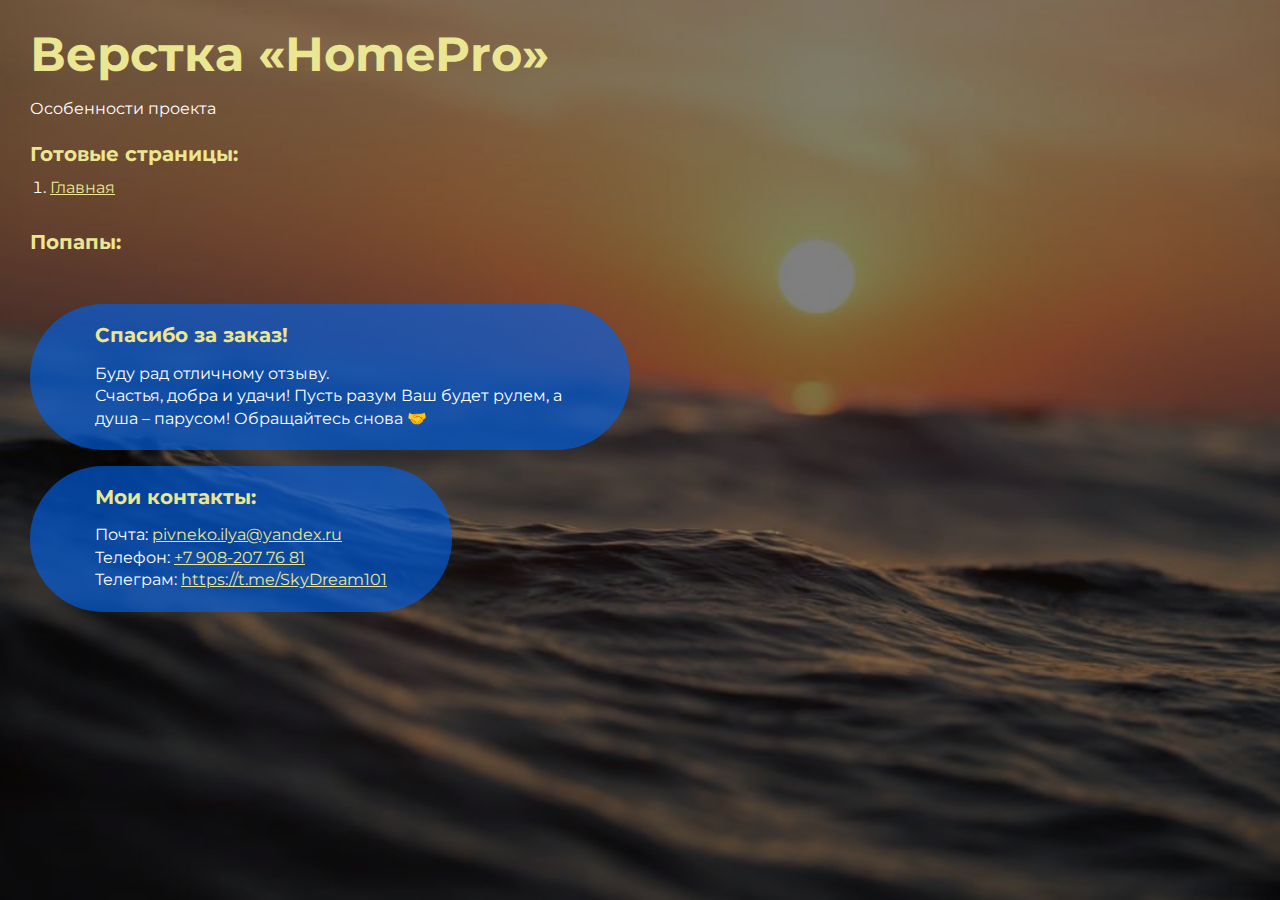
<file: index.html>
<!DOCTYPE html>
<html>

<head>
	<meta charset="UTF-8">
	<meta name="viewport" content="width=device-width, initial-scale=1.0">
	<title>Верстка «HomePro»</title>
</head>

<body>
	<div class="rootpage">
		<h1>Верстка «HomePro»</h1>
		<div class="rootpage__info">
			Особенности проекта
		</div>
		<h2>Готовые страницы:</h2>
		<ol class="rootpage__list">
			<li><a target="_blank" href="home.html">Главная</a></li>
		</ol>
		<h2>Попапы:</h2>
		<ol class="rootpage__list">
			<!-- <li><a target="_blank" href="home.html#"></a></li> -->
		</ol>
		<div class="rootpage__tnx">
			<h2>Спасибо за заказ!</h2>
			<p>Буду рад отличному отзыву.</p>
			<p>Счастья, добра и удачи! Пусть разум Ваш будет рулем, а душа – парусом! Обращайтесь снова 🤝</p>
		</div>
		<div class="rootpage__contacts">
			<h2>Мои контакты:</h2>
			<p>Почта: <a href="mailto:pivneko.ilya@yandex.ru">pivneko.ilya@yandex.ru</a></p>
			<p>Телефон: <a href="tel:+79082077681">+7 908-207 76 81</a></p>
			<p>Телеграм: <a target="_blank" href="https://t.me/SkyDream101">https://t.me/SkyDream101</a></p>
		</div>
	</div>
</body>
<style>
	@charset "UTF-8";
	@import url("https://fonts.googleapis.com/css?family=Montserrat:regular,700&display=swap");

	*,
	*::before,
	*::after {
		padding: 0px;
		margin: 0px;
		border: 0px;
		box-sizing: border-box;
	}

	body {
		min-height: 100vh;
		margin: 0;
		padding: 0;
		min-width: 320px;
		width: 100%;
		color: #fff;
		background: url('img/sea.jpg') center center repeat-y;
		background-size: cover;
		position: relative;
	}


	body::before {
		content: '';
		position: absolute;
		top: 0;
		left: 0;
		background: #000;
		width: 100%;
		height: 100%;
		opacity: 0.5;
		z-index: 1;
	}

	body {
		font-family: Montserrat;
		font-size: 100%;
		line-height: 1;
		font-size: 1rem;
	}

	a {
		color: #ebe691
	}

	/* a:visited {
		text-decoration: underline;
		color: #aaa768;
	} */

	a:hover {
		text-decoration: underline;
	}

	ul li {
		list-style: none;
	}

	img {
		vertical-align: top;
	}

	.wrapper {
		width: 100%;
		min-height: 100%;
		overflow: hidden;
	}

	.rootpage {
		position: relative;
		z-index: 5;
		padding: 30px;
		display: flex;
		flex-direction: column;
		align-items: flex-start;
	}

	@media (max-width: 767px) {
		.rootpage {
			padding: 30px 15px;
		}
	}

	.rootpage__wrapper {}

	h1 {
		color: #ebe691;
		font-size: 3rem;
		margin: 0px 0px 1.25rem 0px;
	}

	@media (max-width: 767px) {
		h1 {
			font-size: 2rem;
			margin: 0px 0px 1.25rem 0px;
		}
	}

	h2 {
		color: #ebe691;
		font-size: 1.25rem;
		margin: 0px 0px 1rem 0px;
	}

	@media (max-width: 767px) {
		h2 {
			font-size: 1.125rem;
			margin: 0px 0px 1rem 0px;
		}
	}

	.rootpage__info {
		line-height: 140%;
		margin: 0px 0px 1.5rem 0px;
	}

	.rootpage__list {
		margin: 0px 0px 2.25rem 1.25rem;
	}

	.rootpage__list li:not(:last-child) {
		margin: 0px 0px 15px 0px;
	}

	.rootpage__contacts,
	.rootpage__tnx {
		border-radius: 200px;
		padding: 20px 65px;
		line-height: 140%;
		max-width: 600px;
	}

	@media (max-width: 767px) {

		.rootpage__contacts,
		.rootpage__tnx {
			border-radius: 40px;
			padding: 20px;
		}
	}

	.rootpage__contacts {
		background: #0061e8a4;
		transition: all 0.3s ease 0s;
	}

	.rootpage__contacts:hover {
		box-shadow: 0px 4px 20px rgba(255, 255, 255, 0.2);
	}

	.rootpage__contacts a {
		color: #ebe691;
	}

	.rootpage__tnx {
		background: #0061e8a4;
		transition: all 0.3s ease 0s;
		margin: 0px 0px 1rem 0px;
	}

	.rootpage__tnx:hover {
		box-shadow: 0px 4px 20px rgba(255, 255, 255, 0.2);
	}
</style>

</html>
</file>
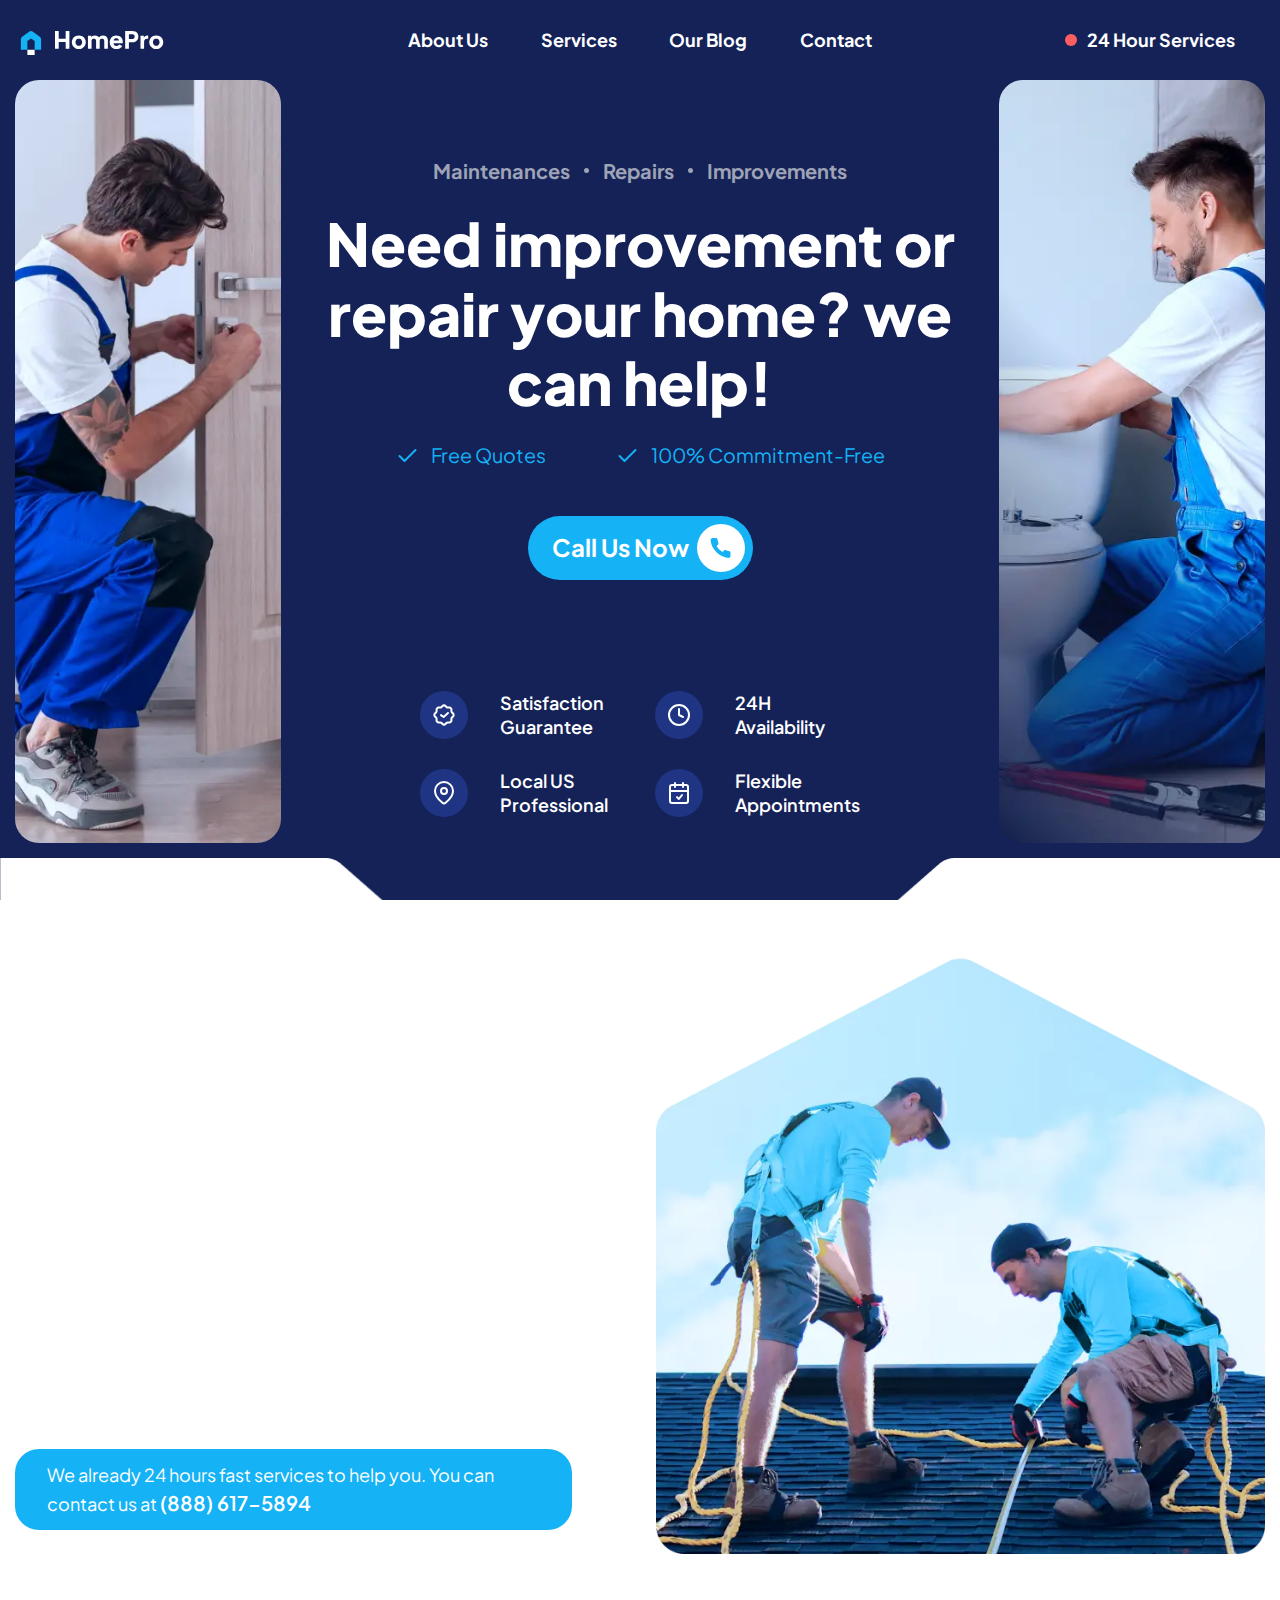
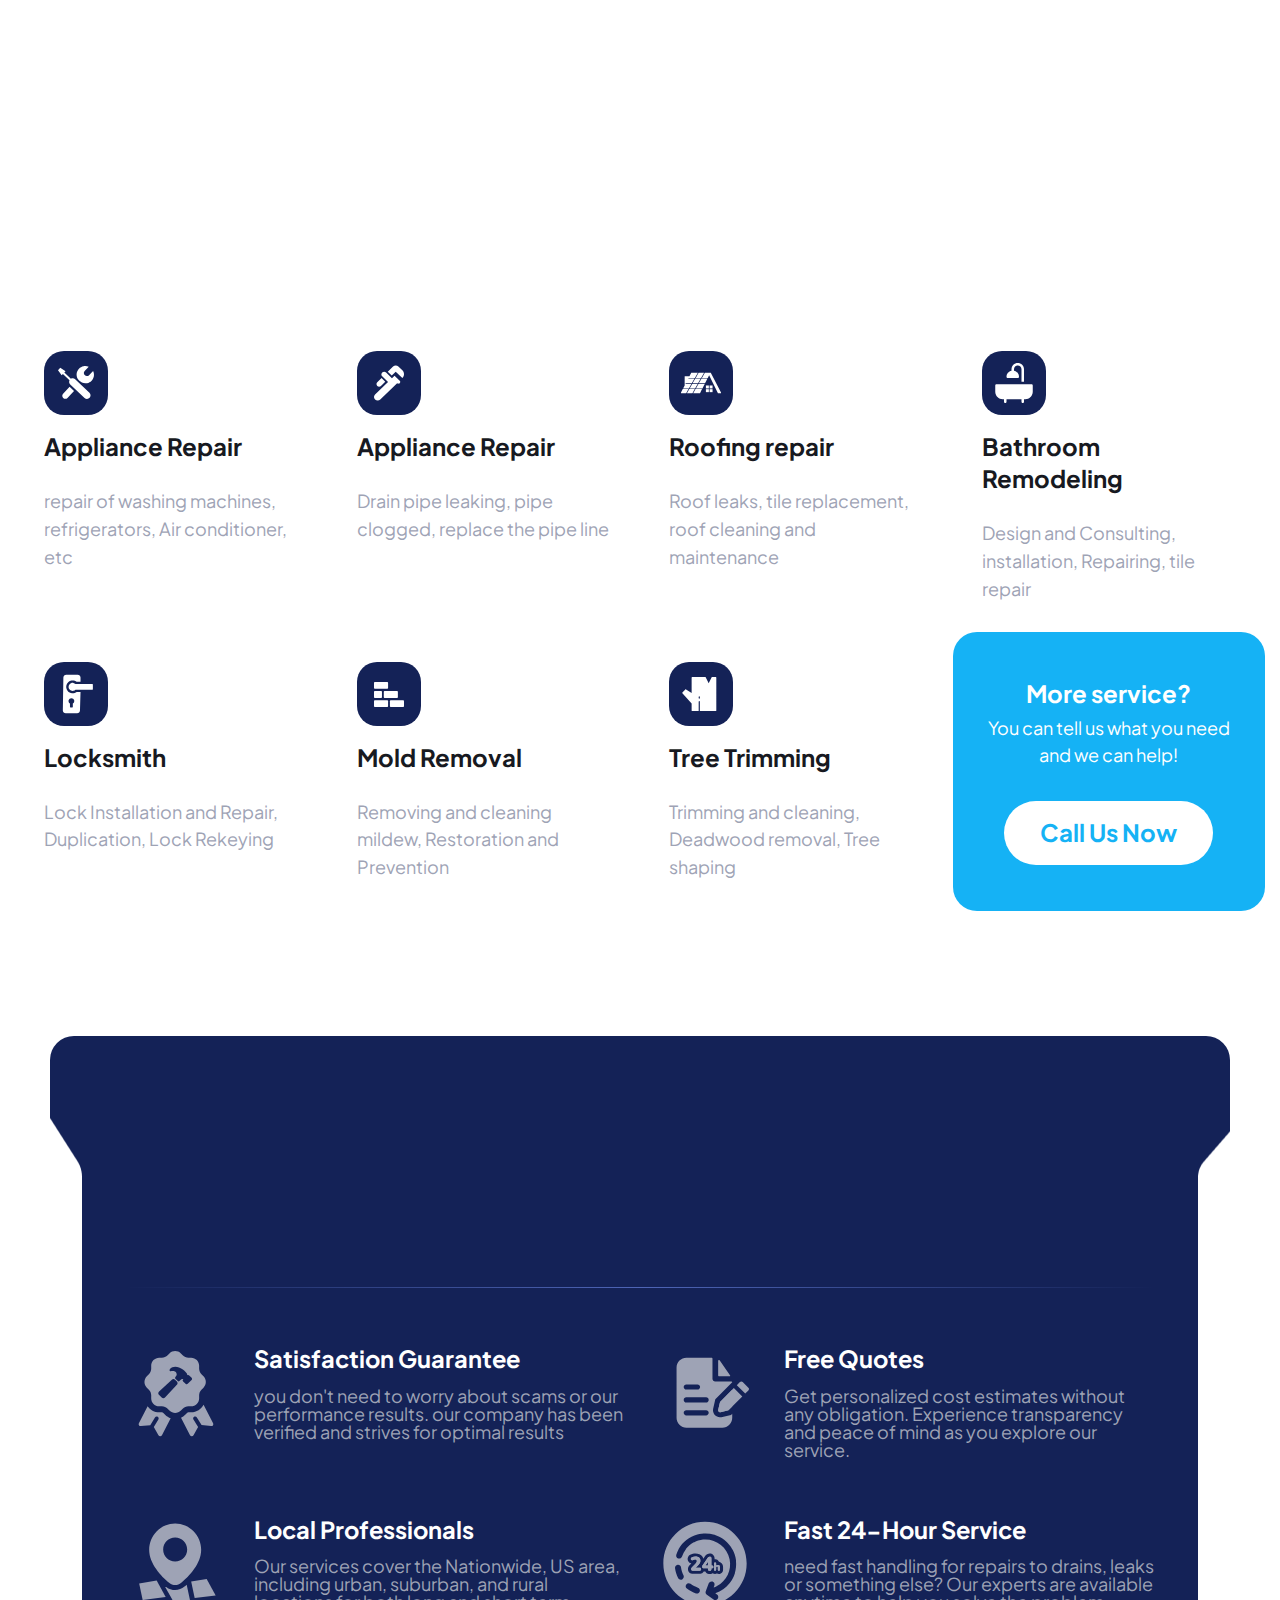
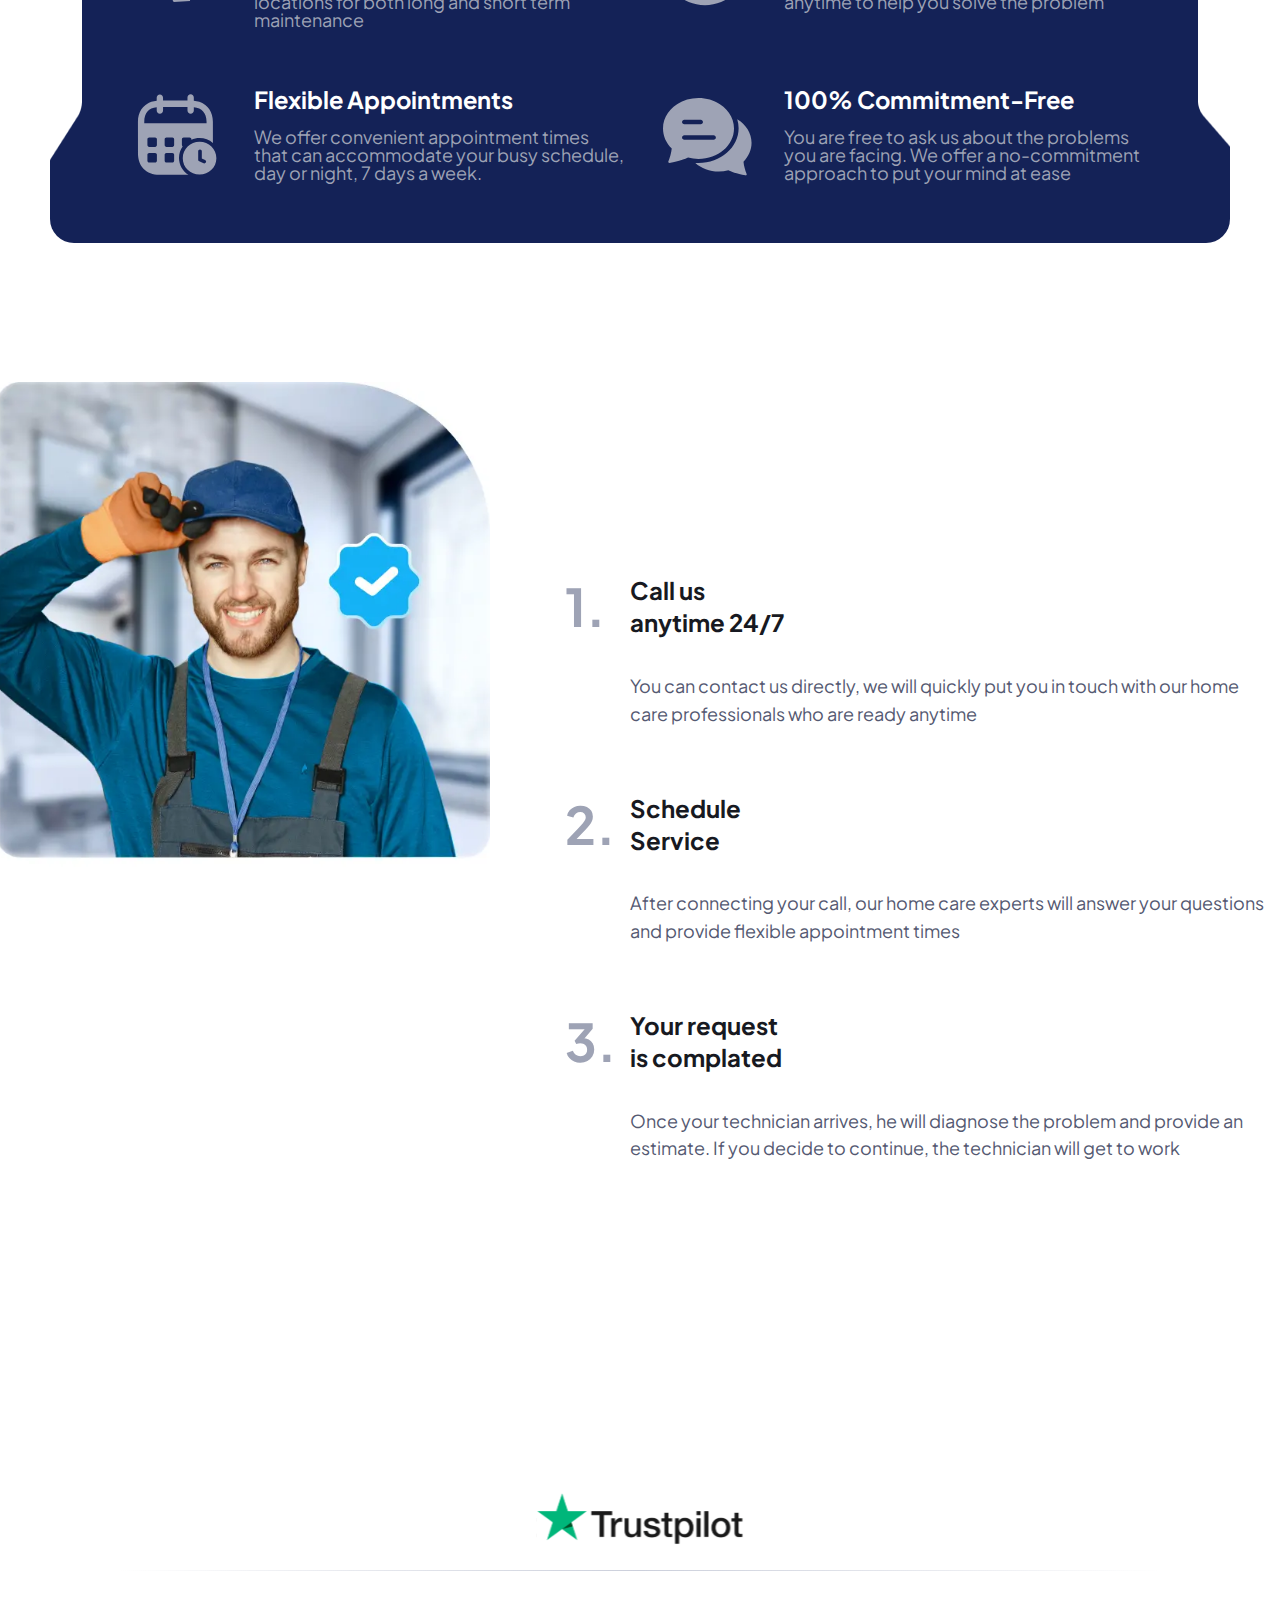
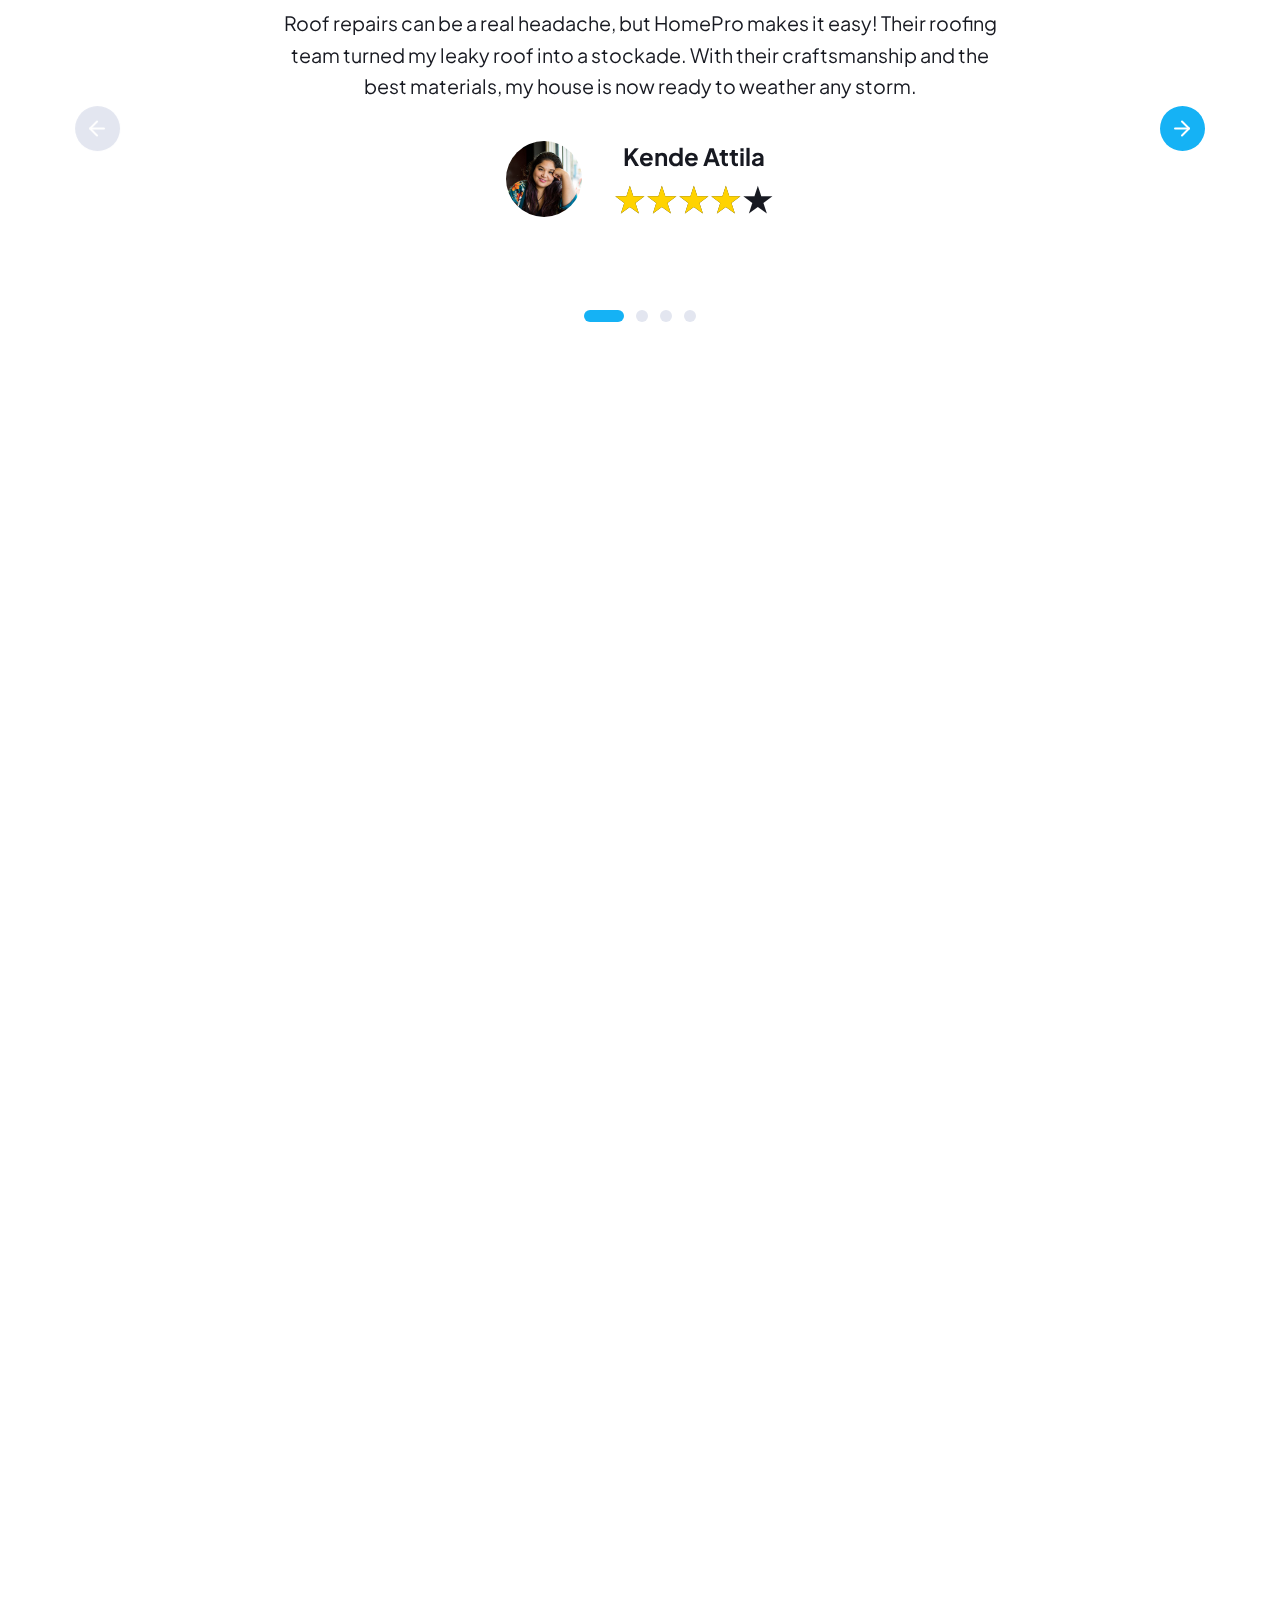
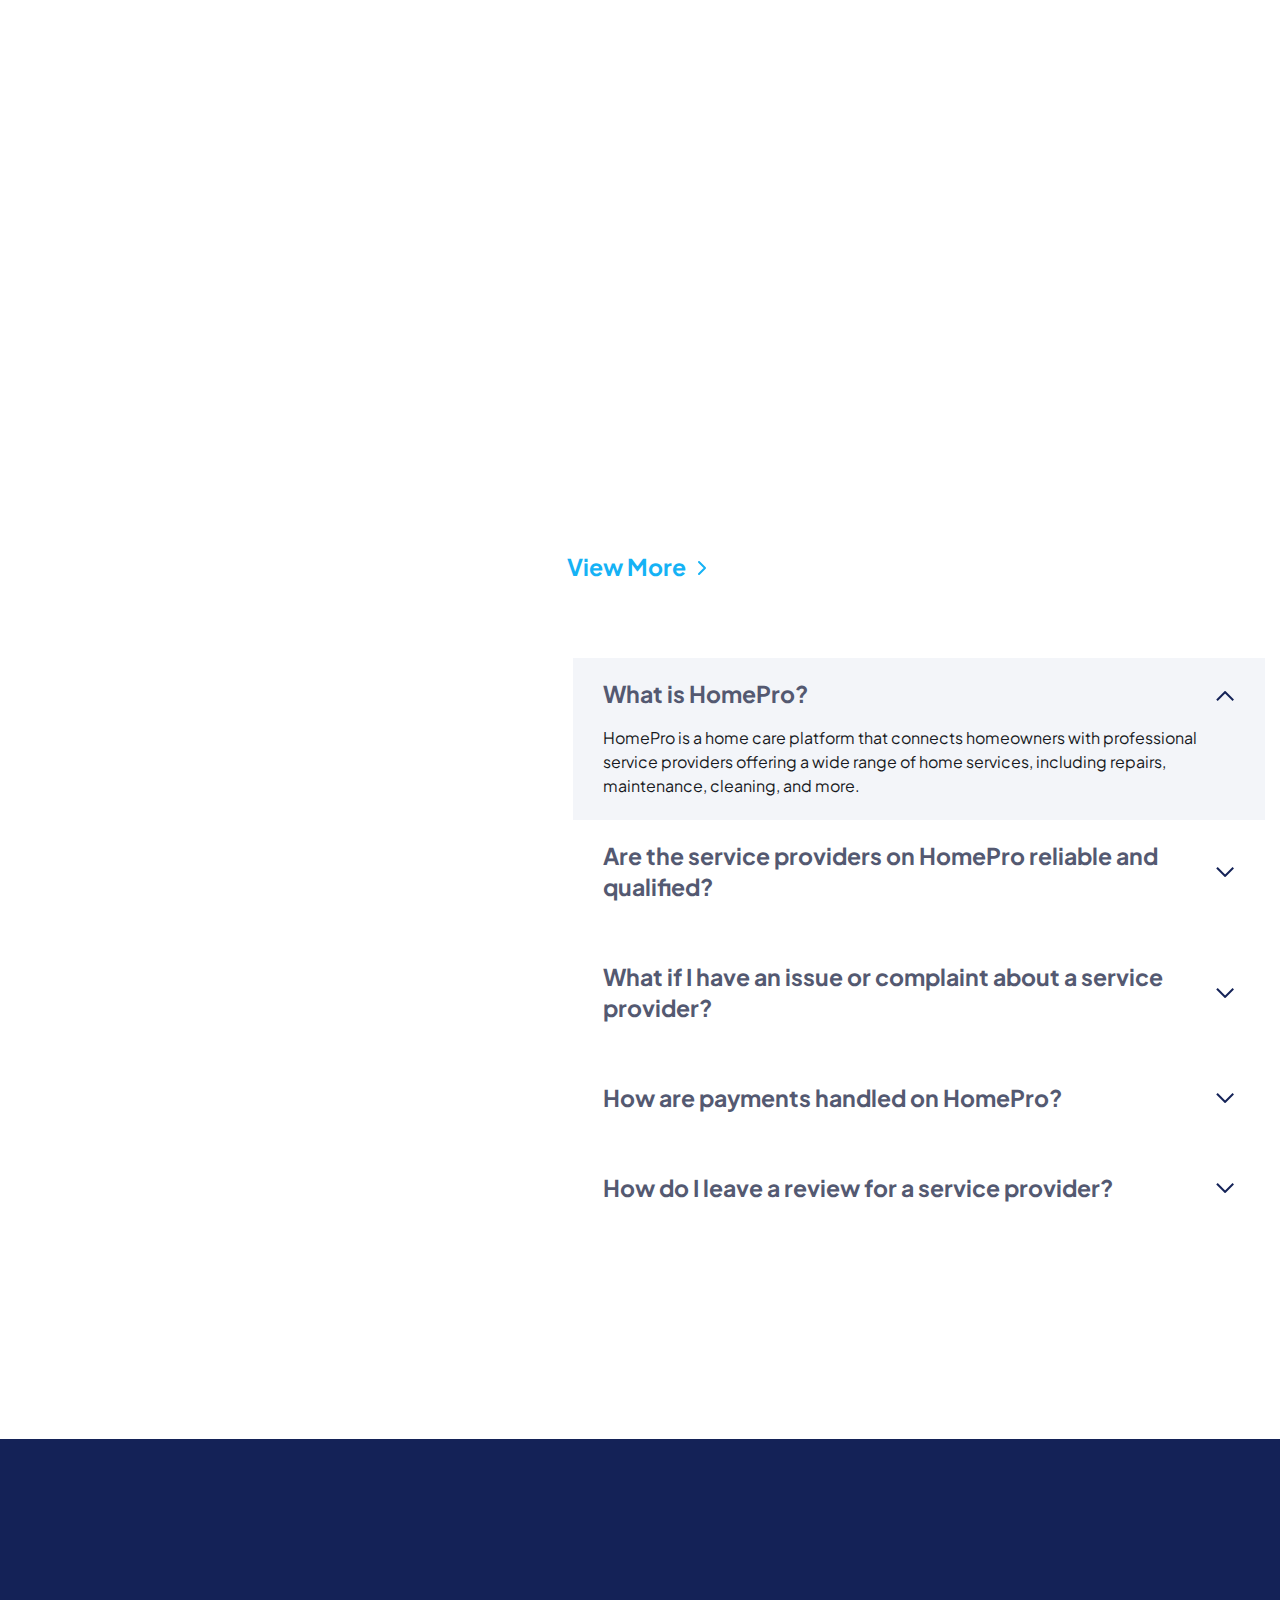
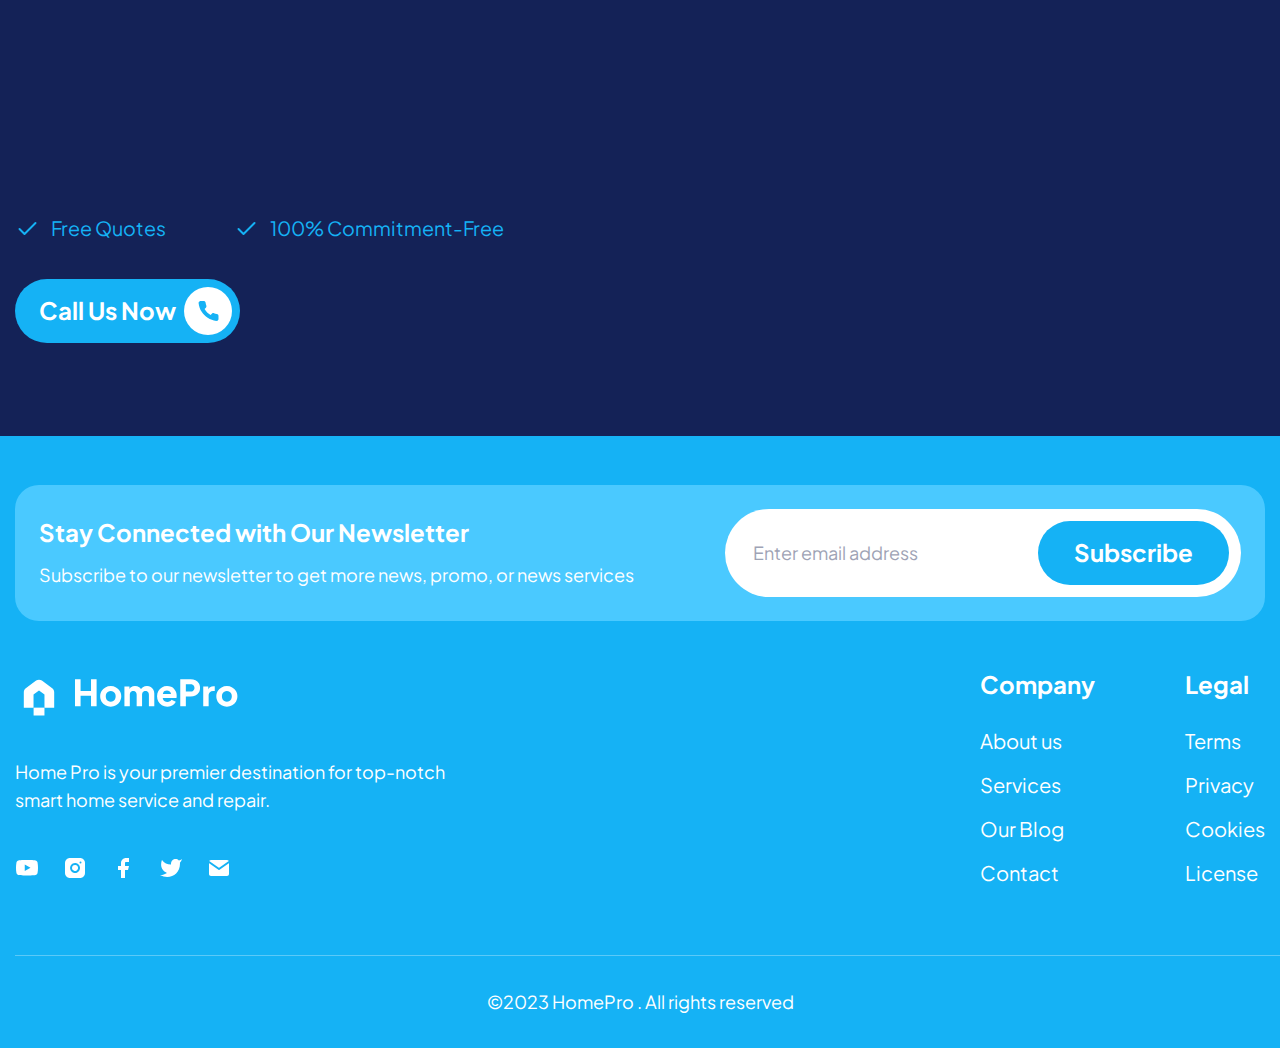
<file: home.html>
<!DOCTYPE html>
<html lang="en">

<head>
	<title>HomePage</title>
	<meta charset="UTF-8">
	<meta name="format-detection" content="telephone=no">
	<!-- <style>body{opacity: 0;}</style> -->
	<link rel="stylesheet" href="css/style.min.css?_v=20231027195546">
	<link rel="shortcut icon" href="favicon.ico">
	<!-- <meta name="robots" content="noindex, nofollow"> -->
	<meta name="viewport" content="width=device-width, initial-scale=1.0">
</head>

<body>
	<div class="wrapper">
		<header data-watch class="header">
			<div class="header__container">
				<a data-goto=".hero" href="#" class="header__logo"><img src="img/logo.svg" alt="Logo"></a>
				<div class="header__menu menu">
					<button type="button" class="menu__icon icon-menu"><span></span></button>
					<nav class="menu__body">
						<ul class="menu__list">
							<li class="menu__item"><a data-goto=".about" data-goto-header href="#" class="menu__link">About Us</a></li>
							<li class="menu__item"><a data-goto=".services" data-goto-header href="#" class="menu__link">Services</a></li>
							<li class="menu__item"><a data-goto=".blog" data-goto-header href="#" class="menu__link">Our Blog</a></li>
							<li class="menu__item"><a data-goto=".talk" data-goto-header href="#" class="menu__link">Contact</a></li>
						</ul>
					</nav>
				</div>
				<div data-da=".menu__body, 991.98" class="header__schedule">24 Hour Services</div>
			</div>
		</header>
		<main class="page">
			<section data-watch data-fullscreen data-atch-threshold='0.3' class="hero">
				<div class="hero__image-ibg"><picture><source data-srcset="img/hero/1.webp" srcset="[data-uri]" type="image/webp"><img src="[data-uri]"  data-src="img/hero/1.jpg" alt="Image"></picture></div>
				<div class="hero__body">
					<div class="hero__content">
						<ul class="hero__services services-hero">
							<li class="services-hero__item">Maintenances</li>
							<li class="services-hero__item">Repairs</li>
							<li class="services-hero__item">Improvements</li>
						</ul>
						<div class="hero__header-block header-block header-block--center">
							<h2 class="header-block__title header-block__title--white header-block__title--big">Need improvement or repair your home? we can help!</h2>
						</div>
						<ul class="hero__done done done--sky">
							<li class="done__item">Free Quotes</li>
							<li class="done__item">100% Commitment-Free</li>
						</ul>
						<a href="tel:+79999999999" class="hero__button call-button call-button--icon">
							<span>Call Us Now</span>
						</a>
					</div>
					<div class="hero__advantages advantages-hero">
						<ul class="advantages-hero__items">
							<li class="advantages-hero__item">
								<div class="advantages-hero__icon"><img src="img/icons/status.svg" alt="Image"></div>
								<span>Satisfaction<br>Guarantee</span>
							</li>
							<li class="advantages-hero__item">
								<div class="advantages-hero__icon"><img src="img/icons/clock.svg" alt="Image"></div>
								<span>24H<br>Availability</span>
							</li>
							<li class="advantages-hero__item">
								<div class="advantages-hero__icon"><img src="img/icons/geo.svg" alt="Image"></div>
								<span>Local US<br>Professional</span>
							</li>
							<li class="advantages-hero__item">
								<div class="advantages-hero__icon"><img src="img/icons/date.svg" alt="Image"></div>
								<span>Flexible<br>Appointments</span>
							</li>
						</ul>
					</div>
				</div>
				<div class="hero__image-ibg"><picture><source data-srcset="img/hero/2.webp" srcset="[data-uri]" type="image/webp"><img src="[data-uri]"  data-src="img/hero/2.jpg" alt="Image"></picture></div>
			</section>
			<section class="about">
				<div class="about__container">
					<div class="about__body">
						<div class="about__header-block header-block">
							<h2 class="header-block__title">Professional for your home services</h2>
							<div class="header-block__text">
								<p>You need help for home care? We are home care professionals focused in the US region. We provide several services that support home services</p>
							</div>
						</div>
						<ul data-watch data-watch-threshold='0.3' data-watch-once class="about__services">
							<li class="about__item">Repair and Installation</li>
							<li class="about__item">Plumbing</li>
							<li class="about__item">Maintenance</li>
							<li class="about__item">Budget-friendly</li>
							<li class="about__item">Home Security Services</li>
							<li class="about__item">Eco-friendly solutions</li>
						</ul>
						<div class="about__info">
							We already 24 hours fast services to help you. You can contact us at <a href="tel:8886175894" class="about__number">(888) 617-5894</a>
						</div>
					</div>
					<div class="about__image"><picture><source srcset="img/about/image.webp" type="image/webp"><img src="img/about/image.png" alt="Image"></picture></div>
				</div>
			</section>
			<section class="services">
				<div class="services__container">
					<div class="services__header-block header-block header-block--center">
						<h2 class="header-block__title">Our Services</h2>
						<div class="header-block__text">
							<p>You have problems wit'h leaking pipes, broken tiles, lost keys or want to tidy up the trees around you, of course you need our help!</p>
						</div>
					</div>
					<div class="services__items">
						<div class="services__item">
							<div class="services__icon"><img src="img/services/1.svg" alt="Icon"></div>
							<h4 class="services__name">Appliance Repair</h4>
							<div class="services__text">
								<p>repair of washing machines, refrigerators, Air conditioner, etc</p>
							</div>
						</div>
						<div class="services__item">
							<div class="services__icon"><img src="img/services/2.svg" alt="Icon"></div>
							<h4 class="services__name">Appliance Repair</h4>
							<div class="services__text">
								<p>Drain pipe leaking, pipe clogged, replace the pipe line</p>
							</div>
						</div>
						<div class="services__item">
							<div class="services__icon"><img src="img/services/3.svg" alt="Icon"></div>
							<h4 class="services__name">Roofing repair</h4>
							<div class="services__text">
								<p>Roof leaks, tile replacement, roof cleaning and maintenance</p>
							</div>
						</div>
						<div class="services__item">
							<div class="services__icon"><img src="img/services/4.svg" alt="Icon"></div>
							<h4 class="services__name">Bathroom Remodeling</h4>
							<div class="services__text">
								<p>Design and Consulting, installation, Repairing, tile repair</p>
							</div>
						</div>
						<div class="services__item">
							<div class="services__icon"><img src="img/services/5.svg" alt="Icon"></div>
							<h4 class="services__name">Locksmith</h4>
							<div class="services__text">
								<p>Lock Installation and Repair, Duplication, Lock Rekeying</p>
							</div>
						</div>
						<div class="services__item">
							<div class="services__icon"><img src="img/services/6.svg" alt="Icon"></div>
							<h4 class="services__name">Mold Removal</h4>
							<div class="services__text">
								<p>Removing and cleaning mildew, Restoration and Prevention</p>
							</div>
						</div>
						<div class="services__item">
							<div class="services__icon"><img src="img/services/7.svg" alt="Icon"></div>
							<h4 class="services__name">Tree Trimming</h4>
							<div class="services__text">
								<p>Trimming and cleaning, Deadwood removal, Tree shaping</p>
							</div>
						</div>
						<div class="services__item services__item--blue">
							<h4 class="services__name">More service?</h4>
							<div class="services__text">
								<p>You can tell us what you need and we can help!</p>
							</div>
							<a href="tel:+79999999999" class="services__button call-button call-button--white call-button--min">Call Us Now</a>
						</div>
					</div>
				</div>
			</section>
			<section class="advantages">
				<div class="advantages__body">
					<div class="advantages__container">
						<div class="advantages__header-block header-block header-block--inline">
							<h2 class="header-block__title header-block__title--white">Fast, Friendly, and Satisfaction Guarantee</h2>
							<div class="header-block__text">
								<p>No matter how big or small your work is, whether it's for the interior or exterior of your home, we are ready to serve and help you solve your home problems.</p>
							</div>
						</div>
						<div class="advantages__items">
							<div class="advantages__item item-advantages">
								<div class="item-advantages__icon"><img src="img/advantages/1.svg" alt="Image"></div>
								<div class="item-advantages__body">
									<h4 class="item-advantages__title">Satisfaction Guarantee</h4>
									<p class="item-advantages__text">you don't need to worry about scams or our performance results. our company has been verified and strives for optimal results</p>
								</div>
							</div>
							<div class="advantages__item item-advantages">
								<div class="item-advantages__icon"><img src="img/advantages/2.svg" alt="Image"></div>
								<div class="item-advantages__body">
									<h4 class="item-advantages__title">Free Quotes</h4>
									<p class="item-advantages__text">Get personalized cost estimates without any obligation. Experience transparency and peace of mind as you explore our service.</p>
								</div>
							</div>
							<div class="advantages__item item-advantages">
								<div class="item-advantages__icon"><img src="img/advantages/3.svg" alt="Image"></div>
								<div class="item-advantages__body">
									<h4 class="item-advantages__title">Local Professionals</h4>
									<p class="item-advantages__text">Our services cover the Nationwide, US area, including urban, suburban, and rural locations for both long and short term maintenance</p>
								</div>
							</div>
							<div class="advantages__item item-advantages">
								<div class="item-advantages__icon"><img src="img/advantages/4.svg" alt="Image"></div>
								<div class="item-advantages__body">
									<h4 class="item-advantages__title">Fast 24-Hour Service</h4>
									<p class="item-advantages__text">need fast handling for repairs to drains, leaks or something else? Our experts are available anytime to help you solve the problem</p>
								</div>
							</div>
							<div class="advantages__item item-advantages">
								<div class="item-advantages__icon"><img src="img/advantages/5.svg" alt="Image"></div>
								<div class="item-advantages__body">
									<h4 class="item-advantages__title">Flexible Appointments</h4>
									<p class="item-advantages__text">We offer convenient appointment times that can accommodate your busy schedule, day or night, 7 days a week.</p>
								</div>
							</div>
							<div class="advantages__item item-advantages">
								<div class="item-advantages__icon"><img src="img/advantages/6.svg" alt="Image"></div>
								<div class="item-advantages__body">
									<h4 class="item-advantages__title">100% Commitment-Free</h4>
									<p class="item-advantages__text">You are free to ask us about the problems you are facing. We offer a no-commitment approach to put your mind at ease</p>
								</div>
							</div>
						</div>
					</div>
				</div>
			</section>
			<section class="schedule">
				<div class="schedule__container">
					<div class="schedule__image"><picture><source srcset="img/schedule/image.webp" type="image/webp"><img src="img/schedule/image.jpg" alt="Image"></picture></div>
					<div class="schedule__content">
						<div class="schedule__header-block header-block">
							<h2 class="header-block__title">How HomePro works?</h2>
						</div>
						<ol class="schedule__list list-schedule">
							<li class="list-schedule__item">
								<div class="list-schedule__title">Call us anytime 24/7</div>
								<div class="list-schedule__text">
									<p>You can contact us directly, we will quickly put you in touch with our home care professionals who are ready anytime</p>
								</div>
							</li>
							<li class="list-schedule__item">
								<div class="list-schedule__title">Schedule Service</div>
								<div class="list-schedule__text">
									<p>After connecting your call, our home care experts will answer your questions and provide flexible appointment times</p>
								</div>
							</li>
							<li class="list-schedule__item">
								<div class="list-schedule__title">Your request is complated</div>
								<div class="list-schedule__text">
									<p>Once your technician arrives, he will diagnose the problem and provide an estimate. If you decide to continue, the technician will get to work</p>
								</div>
							</li>
						</ol>
					</div>
				</div>
			</section>
			<section class="reviews">
				<div class="reviews__container">
					<div class="reviews__header-block header-block header-block--center">
						<h2 class="header-block__title">Here our original reviews from trusted platform</h2>
					</div>
					<div class="reviews__slider">
						<div class="reviews__swiper">
							<div class="reviews__slide slide-reviews">
								<div data-swiper-parallax="-100" class="slide-reviews__logo"><img src="img/reviews/logo-1.svg" alt="Logo"></div>
								<div class="slide-reviews__text">
									<p>Roof repairs can be a real headache, but HomePro makes it easy! Their roofing team turned my leaky roof into a stockade. With their craftsmanship and the best materials, my house is now ready to weather any storm.</p>
								</div>
								<div class="slide-reviews__review">
									<div class="slide-reviews__avatar"><img src="img/reviews/avatar.svg" alt="Avatar"></div>
									<div class="slide-reviews__body">
										<div class="slide-reviews__name">Kende Attila</div>

										<div class="slide-reviews__rating rating rating__set">
											<div class="rating__body">
												<div class="rating__active"></div>
												<div class="rating__items">
													<input type="radio" class="rating__item" value="1" name="rating">
													<input type="radio" class="rating__item" value="2" name="rating">
													<input type="radio" class="rating__item" value="3" name="rating">
													<input type="radio" class="rating__item" value="4" name="rating">
													<input type="radio" class="rating__item" value="5" name="rating">
												</div>
											</div>
											<div class="rating__value">4</div>
										</div>
									</div>
								</div>
							</div>
							<div class="reviews__slide slide-reviews">
								<div data-swiper-parallax="-100" class="slide-reviews__logo"><img src="img/reviews/logo-1.svg" alt="Logo"></div>
								<div class="slide-reviews__text">
									<p>Roof repairs can be a real headache, but HomePro makes it easy! Their roofing team turned my leaky roof into a stockade. With their craftsmanship and the best materials, my house is now ready to weather any storm.</p>
									<p>Roof repairs can be a real headache, but HomePro makes it easy! Their roofing team turned my leaky roof into a stockade. With their craftsmanship and the best materials, my house is now ready to weather any storm.</p>
								</div>
								<div class="slide-reviews__review">
									<div class="slide-reviews__avatar"><img src="img/reviews/avatar.svg" alt="Avatar"></div>
									<div class="slide-reviews__body">
										<div class="slide-reviews__name">Kende Attila</div>

										<div class="slide-reviews__rating rating rating__set">
											<div class="rating__body">
												<div class="rating__active"></div>
												<div class="rating__items">
													<input type="radio" class="rating__item" value="1" name="rating">
													<input type="radio" class="rating__item" value="2" name="rating">
													<input type="radio" class="rating__item" value="3" name="rating">
													<input type="radio" class="rating__item" value="4" name="rating">
													<input type="radio" class="rating__item" value="5" name="rating">
												</div>
											</div>
											<div class="rating__value">4</div>
										</div>
									</div>
								</div>
							</div>
							<div class="reviews__slide slide-reviews">
								<div data-swiper-parallax="-100" class="slide-reviews__logo"><img src="img/reviews/logo-1.svg" alt="Logo"></div>
								<div class="slide-reviews__text">
									<p>Roof repairs can be a real headache, but HomePro makes it easy! Their roofing team turned my leaky roof into a stockade. With their craftsmanship and the best materials, my house is now ready to weather any storm.</p>
								</div>
								<div class="slide-reviews__review">
									<div class="slide-reviews__avatar"><img src="img/reviews/avatar.svg" alt="Avatar"></div>
									<div class="slide-reviews__body">
										<div class="slide-reviews__name">Kende Attila</div>

										<div class="slide-reviews__rating rating rating__set">
											<div class="rating__body">
												<div class="rating__active"></div>
												<div class="rating__items">
													<input type="radio" class="rating__item" value="1" name="rating">
													<input type="radio" class="rating__item" value="2" name="rating">
													<input type="radio" class="rating__item" value="3" name="rating">
													<input type="radio" class="rating__item" value="4" name="rating">
													<input type="radio" class="rating__item" value="5" name="rating">
												</div>
											</div>
											<div class="rating__value">4</div>
										</div>
									</div>
								</div>
							</div>
							<div class="reviews__slide slide-reviews">
								<div data-swiper-parallax="-100" class="slide-reviews__logo"><img src="img/reviews/logo-1.svg" alt="Logo"></div>
								<div class="slide-reviews__text">
									<p>Roof repairs can be a real headache, but HomePro makes it easy! Their roofing team turned my leaky roof into a stockade. With their craftsmanship and the best materials, my house is now ready to weather any storm.</p>
									<p>Roof repairs can be a real headache, but HomePro makes it easy! Their roofing team turned my leaky roof into a stockade. With their craftsmanship and the best materials, my house is now ready to weather any storm.</p>
									<p>Roof repairs can be a real headache, but HomePro makes it easy! Their roofing team turned my leaky roof into a stockade. With their craftsmanship and the best materials, my house is now ready to weather any storm.</p>
								</div>
								<div class="slide-reviews__review">
									<div class="slide-reviews__avatar"><img src="img/reviews/avatar.svg" alt="Avatar"></div>
									<div class="slide-reviews__body">
										<div class="slide-reviews__name">Kende Attila</div>

										<div class="slide-reviews__rating rating rating__set">
											<div class="rating__body">
												<div class="rating__active"></div>
												<div class="rating__items">
													<input type="radio" class="rating__item" value="1" name="rating">
													<input type="radio" class="rating__item" value="2" name="rating">
													<input type="radio" class="rating__item" value="3" name="rating">
													<input type="radio" class="rating__item" value="4" name="rating">
													<input type="radio" class="rating__item" value="5" name="rating">
												</div>
											</div>
											<div class="rating__value">4</div>
										</div>
									</div>
								</div>
							</div>
						</div>
						<div class="reviews__pagination"></div>
						<button type="button" class="reviews__button reviews__button--prev"><img src="img/icons/arrow-right.svg" alt="Image"></button>
						<button type="button" class="reviews__button reviews__button--next"><img src="img/icons/arrow-right.svg" alt="Image"></button>
					</div>
				</div>
			</section>
			<section class="blog">
				<div class="blog__container">
					<div class="blog__header-block header-block header-block--center">
						<h2 class="header-block__title">Explore Insights in Our Blog</h2>
						<div class="header-block__text">
							<p>Find lots of insights and nformation on our blog. Explore, learn, and get inspired today.</p>
						</div>
					</div>
					<div data-watch data-watch-once class="blog__items">
						<!-- From database -->
					</div>
					<a href="#" class="blog__more">View More</a>
				</div>
			</section>
			<section class="questions">
				<div class="questions__container">
					<div class="questions__header-block header-block">
						<h2 class="header-block__title">Frequently Asked Questions</h2>
						<div class="header-block__text">
							<p>Still need help?<a class="header-block__link" href="#">Get Help Now</a></p>
						</div>
					</div>
					<div data-spollers data-one-spoller class="questions__spollers spollers-questions">
						<details data-open class="spollers-questions__item">
							<summary class="spollers-questions__title">What is HomePro?</summary>
							<div class="spollers-questions__body">HomePro is a home care platform that connects homeowners with professional service providers offering a wide range of home services, including repairs, maintenance, cleaning, and more.</div>
						</details>
						<details class="spollers-questions__item">
							<summary class="spollers-questions__title">Are the service providers on HomePro reliable and qualified?</summary>
							<div class="spollers-questions__body">HomePro is a home care platform that connects homeowners with professional service providers offering a wide range of home services, including repairs, maintenance, cleaning, and more.HomePro is a home care platform that connects homeowners with professional service providers offering a wide range of home services, including repairs, maintenance, cleaning, and more.</div>
						</details>
						<details class="spollers-questions__item">
							<summary class="spollers-questions__title">What if I have an issue or complaint about a service provider?</summary>
							<div class="spollers-questions__body">HomePro is a home care platform that connects homeowners with professional service providers offering a wide range of home services, including repairs, maintenance, cleaning, and more.</div>
						</details>
						<details class="spollers-questions__item">
							<summary class="spollers-questions__title">How are payments handled on HomePro?</summary>
							<div class="spollers-questions__body">HomePro is a home care platform that connects homeowners with professional service providers offering a wide range of home services, including repairs, maintenance, cleaning, and more.</div>
						</details>
						<details class="spollers-questions__item">
							<summary class="spollers-questions__title">How do I leave a review for a service provider?</summary>
							<div class="spollers-questions__body">HomePro is a home care platform that connects homeowners with professional service providers offering a wide range of home services, including repairs, maintenance, cleaning, and more.</div>
						</details>
					</div>
				</div>
			</section>
			<section data-watch data-watch-threshold='0.3' data-watch-once class="talk">
				<div class="talk__content">
					<div class="talk__container">
						<div class="talk__body">
							<div class="talk__header-block header-block">
								<h2 class="header-block__title header-block__title--white header-block__title--big">Already to improve or repair your home? Let’s Talk!</h2>
							</div>
							<ul class="talk__done done done--sky">
								<li class="done__item">Free Quotes</li>
								<li class="done__item">100% Commitment-Free</li>
							</ul>
							<a href="tel:+79999999999" class="talk__button call-button call-button--icon">
								<span>Call Us Now</span>
							</a>
						</div>
					</div>
				</div>
				<div class="talk__image">
					<picture><source data-srcset="img/talk/image.webp" srcset="[data-uri]" type="image/webp"><img src="[data-uri]"  data-src="img/talk/image.png" alt="Image"></picture>
				</div>
			</section>
		</main>
		<footer class="footer">
			<div class="footer__container">
				<div class="footer__content">
					<div class="footer__subscribe subscribe">
						<div class="subscribe__body">
							<h3 class="subscribe__title">Stay Connected with Our Newsletter</h3>
							<div class="subscribe__text">
								<p>Subscribe to our newsletter to get more news, promo, or news services</p>
							</div>
						</div>
						<form action="#" class="subscribe__form">
							<input data-error="Error" data-required="email" autocomplete="off" type="text" name="form[]" placeholder="Enter email address" class="subscribe__input">
							<button type="submit" class="subscribe__button call-button call-button--min">Subscribe</button>
						</form>
					</div>
					<div class="footer__body">
						<div class="footer__info">
							<div class="footer__logo"><img src="img/logo-white.svg" alt="Logo"></div>
							<div class="footer__text">Home Pro is your premier destination for top-notch smart home service and repair. </div>
							<ul class="footer__social social">
								<li class="social__item"><a href="#" class="social__link"><img src="img/icons/social/youtube.svg" alt="Yt"></a></li>
								<li class="social__item"><a href="#" class="social__link"><img src="img/icons/social/instagram.svg" alt="Insta"></a></li>
								<li class="social__item"><a href="#" class="social__link"><img src="img/icons/social/facebook.svg" alt="Fb"></a></li>
								<li class="social__item"><a href="#" class="social__link"><img src="img/icons/social/twitter.svg" alt="Tw"></a></li>
								<li class="social__item"><a href="#" class="social__link"><img src="img/icons/social/mail.svg" alt="Mail"></a></li>
							</ul>
						</div>
						<div class="footer__menu menu-footer">
							<div data-spollers="768,max" class="menu-footer__spollers">
								<details class="menu-footer__block">
									<summary class="menu-footer__title">Company</summary>
									<ul class="menu-footer__list">
										<div class="menu-footer__item"><a href="#" class="menu-footer__link">About us</a></div>
										<div class="menu-footer__item"><a href="#" class="menu-footer__link">Services</a></div>
										<div class="menu-footer__item"><a href="#" class="menu-footer__link">Our Blog</a></div>
										<div class="menu-footer__item"><a href="#" class="menu-footer__link">Contact</a></div>
									</ul>
								</details>
								<details class="menu-footer__block">
									<summary class="menu-footer__title">Legal</summary>
									<ul class="menu-footer__list">
										<div class="menu-footer__item"><a href="#" class="menu-footer__link">Terms</a></div>
										<div class="menu-footer__item"><a href="#" class="menu-footer__link">Privacy</a></div>
										<div class="menu-footer__item"><a href="#" class="menu-footer__link">Cookies</a></div>
										<div class="menu-footer__item"><a href="#" class="menu-footer__link">License</a></div>
									</ul>
								</details>
							</div>
						</div>
					</div>
				</div>
				<div class="footer__copy">©2023 HomePro . All rights reserved</div>
			</div>
		</footer>
	</div>
	<script src="js/app.min.js?_v=20231027195546"></script>
</body>

</html>
</file>
<file: css/style.min.css>
@charset "UTF-8";@import url(https://fonts.googleapis.com/css?family=Plus+Jakarta+Sans:regular,500,600,700&display=swap);*{padding:0;margin:0;border:0}*,:after,:before{-webkit-box-sizing:border-box;box-sizing:border-box}body,html{height:100%;min-width:320px}body{color:#171921;line-height:1;font-family:"Plus Jakarta Sans";font-size:1.125rem;-ms-text-size-adjust:100%;-moz-text-size-adjust:100%;-webkit-text-size-adjust:100%;-webkit-font-smoothing:antialiased;-moz-osx-font-smoothing:grayscale}button,input,textarea{font-family:"Plus Jakarta Sans";font-size:inherit;outline:0}button{cursor:pointer;color:inherit;background-color:inherit}a{color:inherit}a:link,a:visited{text-decoration:none}a:hover{text-decoration:none}ul li{list-style:none}img{vertical-align:top}h1,h2,h3,h4,h5,h6{font-weight:inherit;font-size:inherit}summary{cursor:pointer}details summary::-webkit-details-marker{display:none}details>summary{list-style:none}.lock body{overflow:hidden;-ms-touch-action:none;touch-action:none;-ms-scroll-chaining:none;overscroll-behavior:none}.wrapper{min-height:100%;display:-webkit-box;display:-ms-flexbox;display:flex;-webkit-box-orient:vertical;-webkit-box-direction:normal;-ms-flex-direction:column;flex-direction:column;overflow:hidden}@supports (overflow:clip){.wrapper{overflow:clip}}.wrapper>main{-webkit-box-flex:1;-ms-flex:1 1 auto;flex:1 1 auto}.wrapper>*{min-width:0}[class*=__container]{max-width:91.625rem;margin:0 auto;padding:0 .9375rem}.form__error{display:none}.call-button{-webkit-transition:color .3s ease 0s,background-color .3s ease 0s;transition:color .3s ease 0s,background-color .3s ease 0s;display:-webkit-inline-box;display:-ms-inline-flexbox;display:inline-flex;height:4rem;border-radius:3.75rem;background-color:#15b2f5;-webkit-box-align:center;-ms-flex-align:center;align-items:center;color:#fff;font-weight:700;font-size:1.5rem;line-height:133.333333%}.call-button--white{background-color:#fff;color:#15b2f5}.call-button--min{padding:0 2.25rem}.call-button--icon{padding-right:.5rem;padding-left:1.5rem}.call-button--icon span{display:-webkit-box;display:-ms-flexbox;display:flex;-webkit-box-align:center;-ms-flex-align:center;align-items:center;gap:.5rem}.call-button--icon span::after{content:"";border-radius:50%;width:3rem;height:3rem;background:#fff url(../img/icons/phone.svg) center no-repeat}.call-button--fw{width:100%}input[type=email],input[type=tel],input[type=text],textarea{-webkit-appearance:none;-moz-appearance:none;appearance:none}input{background:0 0;border-radius:0;width:100%;display:block;padding:0 20px;color:inherit}input::-webkit-input-placeholder{color:inherit;-webkit-transition:all .3s ease 0s;transition:all .3s ease 0s}input::-moz-placeholder{color:inherit;-moz-transition:all .3s ease 0s;transition:all .3s ease 0s}input:-ms-input-placeholder{color:inherit;-ms-transition:all .3s ease 0s;transition:all .3s ease 0s}input::-ms-input-placeholder{color:inherit;-ms-transition:all .3s ease 0s;transition:all .3s ease 0s}input::placeholder{color:inherit;-webkit-transition:all .3s ease 0s;transition:all .3s ease 0s}input:focus::-webkit-input-placeholder{opacity:0;-webkit-transform:translate(-20%,0);transform:translate(-20%,0)}input:focus::-moz-placeholder{opacity:0;transform:translate(-20%,0)}input:focus:-ms-input-placeholder{opacity:0;-ms-transform:translate(-20%,0);transform:translate(-20%,0)}input:focus::-ms-input-placeholder{opacity:0;-ms-transform:translate(-20%,0);transform:translate(-20%,0)}input:focus::placeholder{opacity:0;-webkit-transform:translate(-20%,0);-ms-transform:translate(-20%,0);transform:translate(-20%,0)}textarea.input{resize:none;padding:0 0}.rating{display:-webkit-box;display:-ms-flexbox;display:flex;-webkit-box-align:end;-ms-flex-align:end;align-items:flex-end;font-size:36px;line-height:1;-webkit-transition:opacity .3s ease 0s;transition:opacity .3s ease 0s}.rating.rating_sending{opacity:.2}.rating.rating_set .rating__active,.rating.rating_set .rating__item{cursor:pointer}.rating__body{position:relative}.rating__body::before{content:"★★★★★";display:block}.rating__active{position:absolute;width:0%;height:100%;top:0;left:0;overflow:hidden}.rating__active::before{content:"★★★★★";position:absolute;width:100%;height:100%;top:0;left:0;color:#ffd300}.rating__items{display:-webkit-box;display:-ms-flexbox;display:flex;position:absolute;width:100%;height:100%;top:0;left:0}.rating__item{-webkit-box-flex:0;-ms-flex:0 0 20%;flex:0 0 20%;height:100%;opacity:0}.rating__value{display:none;font-size:50%;line-height:1;padding:0 0 0 10px}[data-fullscreen]{min-height:100vh}.touch [data-fullscreen]{min-height:calc(var(--vh,1vh) * 100)}[class*=-ibg]{position:relative}[class*=-ibg] img{position:absolute;width:100%;height:100%;top:0;left:0;-o-object-fit:cover;object-fit:cover}[class*=-ibg--contain] img{-o-object-fit:contain;object-fit:contain}.schedule__list{list-style-type:none;counter-reset:item}.schedule__list li{position:relative}.schedule__list li:before{counter-increment:item;content:counter(item);position:absolute;left:0;top:0}.header-block{display:-webkit-box;display:-ms-flexbox;display:flex;-webkit-box-orient:vertical;-webkit-box-direction:normal;-ms-flex-direction:column;flex-direction:column;gap:1.5rem}.header-block--inline{display:grid;gap:1.875rem;grid-template-columns:minmax(auto,36.625rem) minmax(auto,38.3125rem);-webkit-box-pack:justify;-ms-flex-pack:justify;justify-content:space-between;-webkit-box-align:end;-ms-flex-align:end;align-items:end}.header-block--center{text-align:center}.header-block__title{opacity:0;-webkit-transform:translate(0,-1.25rem);-ms-transform:translate(0,-1.25rem);transform:translate(0,-1.25rem);font-weight:700;line-height:142.307692%}.header-block__title._watcher-view{-webkit-transition:opacity .7s ease 0s,-webkit-transform .7s ease 0s;transition:opacity .7s ease 0s,-webkit-transform .7s ease 0s;transition:transform .7s ease 0s,opacity .7s ease 0s;transition:transform .7s ease 0s,opacity .7s ease 0s,-webkit-transform .7s ease 0s;opacity:1;-webkit-transform:translate(0,0);-ms-transform:translate(0,0);transform:translate(0,0)}.header-block__title--big{font-weight:800;line-height:118.75%}.header-block__title--white{color:#fff}.header-block__text{opacity:0;-webkit-transform:translate(0,-1.25rem);-ms-transform:translate(0,-1.25rem);transform:translate(0,-1.25rem);line-height:155.555556%;color:#9ea3b5;font-weight:400}.header-block__text._watcher-view{-webkit-transition:opacity .7s ease .3s,-webkit-transform .7s ease .3s;transition:opacity .7s ease .3s,-webkit-transform .7s ease .3s;transition:transform .7s ease .3s,opacity .7s ease .3s;transition:transform .7s ease .3s,opacity .7s ease .3s,-webkit-transform .7s ease .3s;opacity:1;-webkit-transform:translate(0,0);-ms-transform:translate(0,0);transform:translate(0,0)}.header-block__link{font-weight:700;text-decoration:underline;line-height:133.333333%;color:#15b2f5}.done{display:-webkit-box;display:-ms-flexbox;display:flex;-ms-flex-wrap:wrap;flex-wrap:wrap;row-gap:2rem}.done--sky{-webkit-column-gap:2.5rem;-moz-column-gap:2.5rem;column-gap:2.5rem}.done--sky .done__item{color:#15b2f5}.done--sky .done__item::before{width:1.5rem;height:1.5rem;background:url(../img/icons/check.svg)}.done__item{display:-webkit-box;display:-ms-flexbox;display:flex;-webkit-box-align:center;-ms-flex-align:center;align-items:center;font-weight:400;color:#1f3584;line-height:140%}.done__item::before{margin-right:.75rem;content:"";width:1rem;height:1rem;background:url(../img/icons/check-small.svg) 0 center no-repeat;display:inline-block}.header{opacity:0;position:fixed;z-index:50;left:0;top:0;width:100%;padding:.625rem 0;background-color:#142257}.header._watcher-view{-webkit-transition:opacity .7s ease .8s;transition:opacity .7s ease .8s;opacity:1}.header__container{padding-block:.625rem;min-height:3.75rem;max-width:100.5625rem;display:grid;grid-template-columns:12.5rem 1fr 12.5rem;gap:.9375rem;-webkit-box-align:center;-ms-flex-align:center;align-items:center}.header__logo{z-index:5}.header__menu{justify-self:center}.header__schedule{color:#fff;font-weight:700;line-height:133.333333%;display:-webkit-inline-box;display:-ms-inline-flexbox;display:inline-flex;-webkit-box-align:center;-ms-flex-align:center;align-items:center;gap:.625rem;-webkit-animation:name 1s infinite linear;animation:name 1s infinite linear}.header__schedule::before{content:"";border-radius:50%;background-color:#ff5e5e;width:.75rem;height:.75rem}.menu{display:-webkit-box;display:-ms-flexbox;display:flex}.menu__list{margin-left:auto;-webkit-box-flex:1;-ms-flex:1 1 auto;flex:1 1 auto;display:-webkit-box;display:-ms-flexbox;display:flex;-ms-flex-wrap:wrap;flex-wrap:wrap;row-gap:.625rem}.menu__link{color:#fff;font-weight:700;line-height:133.333333%;position:relative}.menu__link::after{position:absolute;left:0;bottom:-10%;-webkit-transition:width .3s ease 0s;transition:width .3s ease 0s;width:0;content:"";height:.125rem;background:#ff0}.icon-menu{display:none}.footer{background-color:#15b2f5}.footer__body{position:relative;display:-webkit-box;display:-ms-flexbox;display:flex;gap:2.8125rem}.footer__body::after{content:"";position:absolute;width:100vw;height:100%;bottom:0;left:0;background-color:rgba(255,255,255,.3);height:.0625rem}.footer__info{-webkit-box-flex:0;-ms-flex:0 1 28.75rem;flex:0 1 28.75rem;display:grid;gap:2rem}.footer__text{font-weight:400;line-height:155.555556%;color:#fff}.footer__copy{padding-block:2rem;line-height:155.555556%;font-weight:400;color:#fff;display:-webkit-box;display:-ms-flexbox;display:flex;-webkit-box-pack:center;-ms-flex-pack:center;justify-content:center;-webkit-box-align:center;-ms-flex-align:center;align-items:center}.subscribe{display:grid;-webkit-box-align:center;-ms-flex-align:center;align-items:center;gap:1.5rem;grid-template-columns:1fr 32.25rem;padding:1.5rem;background-color:#4ac9ff;border-radius:1.5rem}.subscribe__title{font-size:1.5rem;line-height:133.333333%;font-weight:700;color:#fff}.subscribe__title:not(:last-child){margin-bottom:.75rem}.subscribe__text{line-height:155.555556%;color:#fff;font-weight:400}.subscribe__form{display:-webkit-box;display:-ms-flexbox;display:flex;padding:.75rem;-webkit-box-align:center;-ms-flex-align:center;align-items:center;background-color:#fff}.subscribe__input{display:block;line-height:155.555556%;font-weight:400;color:#9ea3b5;padding:.75rem 1rem}._form-error .subscribe__input{color:red}.social{display:-webkit-box;display:-ms-flexbox;display:flex;-ms-flex-wrap:wrap;flex-wrap:wrap;gap:1.5rem}.social__item{-webkit-transition:-webkit-transform .3s ease 0s;transition:-webkit-transform .3s ease 0s;transition:transform .3s ease 0s;transition:transform .3s ease 0s,-webkit-transform .3s ease 0s}.menu-footer__spollers{display:-webkit-box;display:-ms-flexbox;display:flex;-ms-flex-wrap:wrap;flex-wrap:wrap}.menu-footer__title{list-style:none;color:#fff;font-weight:700;font-size:1.5rem;line-height:133.333333%}.menu-footer__title:not(:last-child){margin-bottom:1.5rem}.menu-footer__list{display:grid;gap:.75rem}.menu-footer__link{font-size:1.25rem;line-height:160%;font-weight:400;color:#fff;-webkit-transition:color .3s ease 0s;transition:color .3s ease 0s}.hero{display:grid;background-color:#142257;padding-inline:.9375rem;padding-top:5rem;position:relative}.no-webp .hero::after,.no-webp .hero::before{background:url(../img/hero/decoration-right.png) 0 0 no-repeat}.hero::after,.hero::before{content:"";position:absolute;bottom:-.0625rem;height:2.8125rem}.hero::before{content:"";-webkit-transform:rotateY(-180deg);transform:rotateY(-180deg);left:0}.hero::after{content:"";right:0}.hero__image-ibg{opacity:0;overflow:hidden;border-radius:1.5rem}.hero__image-ibg:first-child{-webkit-transform:translate(-100%,0);-ms-transform:translate(-100%,0);transform:translate(-100%,0)}.hero__image-ibg:last-child{-webkit-transform:translate(100%,0);-ms-transform:translate(100%,0);transform:translate(100%,0)}.hero._watcher-view .hero__image-ibg{-webkit-transition:all .7s ease .5s;transition:all .7s ease .5s;-webkit-transform:translate(0,0);-ms-transform:translate(0,0);transform:translate(0,0);opacity:1}.hero__image-ibg img{-o-object-position:top;object-position:top}.hero__body{padding-block:1.625rem;display:-webkit-box;display:-ms-flexbox;display:flex;-webkit-box-orient:vertical;-webkit-box-direction:normal;-ms-flex-direction:column;flex-direction:column;-webkit-box-pack:center;-ms-flex-pack:center;justify-content:center;-webkit-box-align:center;-ms-flex-align:center;align-items:center;gap:1.875rem}.hero__content{-webkit-box-flex:1;-ms-flex:1 1 100%;flex:1 1 100%;display:-webkit-box;display:-ms-flexbox;display:flex;-webkit-box-pack:center;-ms-flex-pack:center;justify-content:center;-webkit-box-align:center;-ms-flex-align:center;align-items:center;-webkit-box-orient:vertical;-webkit-box-direction:normal;-ms-flex-direction:column;flex-direction:column}.hero__content:not(:last-child){margin-bottom:1.875rem}.hero__services:not(:last-child){margin-bottom:1.5rem}.hero__header-block{max-width:41.875rem}.hero__header-block:not(:last-child){margin-bottom:1.5rem}.hero__done{-webkit-box-pack:center;-ms-flex-pack:center;justify-content:center}.services-hero{display:-webkit-box;display:-ms-flexbox;display:flex;-ms-flex-wrap:wrap;flex-wrap:wrap;-webkit-box-pack:center;-ms-flex-pack:center;justify-content:center;-webkit-box-align:center;-ms-flex-align:center;align-items:center;gap:.875rem}.services-hero__item{color:#9ea3b5;font-weight:700;font-size:1.25rem;line-height:140%;display:-webkit-box;display:-ms-flexbox;display:flex;-webkit-box-align:center;-ms-flex-align:center;align-items:center;gap:.875rem}.services-hero__item:not(:last-child)::after{content:"";border-radius:50%;width:.3125rem;height:.3125rem;background-color:#9ea3b5}.advantages-hero__items{display:grid;padding-inline:.9375rem;grid-template-columns:repeat(4,1fr);gap:2rem}.advantages-hero__item{display:-webkit-box;display:-ms-flexbox;display:flex;gap:2rem;-webkit-box-align:center;-ms-flex-align:center;align-items:center;color:#fff;line-height:133.333333%;font-weight:600}.advantages-hero__item:not(:last-child)::after{content:"";display:block;height:100%;width:.1875rem;border-radius:50%;background:-webkit-gradient(linear,left bottom,left top,from(rgba(255,255,255,0)),color-stop(50%,#1f3584),to(rgba(255,255,255,0)));background:linear-gradient(0deg,rgba(255,255,255,0) 0,#1f3584 50%,rgba(255,255,255,0) 100%)}.advantages-hero__icon{background-color:#1f3584;display:-webkit-box;display:-ms-flexbox;display:flex;-webkit-box-pack:center;-ms-flex-pack:center;justify-content:center;-webkit-box-align:center;-ms-flex-align:center;align-items:center;border-radius:50%;width:3rem;height:3rem}.about__container{display:grid;grid-template-columns:repeat(2,1fr);gap:2rem}.about__body{-ms-flex-item-align:end;align-self:end;padding-bottom:1.5rem;max-width:34.8125rem}.about__services{display:grid;grid-template-columns:repeat(2,1fr)}.about__item{opacity:0;-webkit-transform:translate(0,-1.875rem);-ms-transform:translate(0,-1.875rem);transform:translate(0,-1.875rem);font-weight:700;line-height:140%;padding-left:1.75rem;background:url(../img/icons/check-small.svg) 0 .3em no-repeat;color:#1f3584}.about__services._watcher-view .about__item{opacity:1;-webkit-transform:translate(0,0);-ms-transform:translate(0,0);transform:translate(0,0);-webkit-transition:all .7s;transition:all .7s}.about__services._watcher-view .about__item:nth-child(1){-webkit-transition-delay:.4s;transition-delay:.4s}.about__services._watcher-view .about__item:nth-child(2){-webkit-transition-delay:.7s;transition-delay:.7s}.about__services._watcher-view .about__item:nth-child(3){-webkit-transition-delay:1s;transition-delay:1s}.about__services._watcher-view .about__item:nth-child(4){-webkit-transition-delay:1.3s;transition-delay:1.3s}.about__services._watcher-view .about__item:nth-child(5){-webkit-transition-delay:1.6s;transition-delay:1.6s}.about__services._watcher-view .about__item:nth-child(6){-webkit-transition-delay:1.9s;transition-delay:1.9s}.about__info{background-color:#15b2f5;padding:.75rem 2rem;border-radius:1.5rem;color:#fff;line-height:155.555556%;font-weight:400}.about__number{font-size:1.25rem;line-height:140%;font-weight:600;text-decoration:underline;white-space:nowrap}.about__image img{width:100%}.services__header-block{max-width:34.5rem;margin-inline:auto}.services__items{display:grid;grid-template-columns:repeat(4,1fr)}.services__item--blue{text-align:center;display:grid;display:-webkit-box;display:-ms-flexbox;display:flex;-webkit-box-orient:vertical;-webkit-box-direction:normal;-ms-flex-direction:column;flex-direction:column;-webkit-box-pack:center;-ms-flex-pack:center;justify-content:center;-webkit-box-align:center;-ms-flex-align:center;align-items:center;background-color:#15b2f5;border-radius:1.5rem}.services__item--blue .services__name,.services__item--blue .services__text{color:#fff}.services__item--blue .services__name:not(:last-child){margin-bottom:.25rem}.services__icon{padding:.75rem;border-radius:1.25rem;background-color:#142257;display:-webkit-inline-box;display:-ms-inline-flexbox;display:inline-flex;-webkit-box-pack:center;-ms-flex-pack:center;justify-content:center;-webkit-box-align:center;-ms-flex-align:center;align-items:center;width:4rem;height:4rem}.services__icon:not(:last-child){margin-bottom:1rem}.services__icon img{width:100%}.services__name{font-size:1.5rem;font-weight:700;line-height:133.333333%}.services__name:not(:last-child){margin-bottom:1.5rem}.services__text{color:#9ea3b5;font-weight:400;line-height:155.555556%}.services__text:not(:last-child){margin-bottom:2rem}.advantages{margin-bottom:1.625rem;margin-bottom:1.625rem}.advantages__body{background-color:#142257;border-radius:1.5rem;position:relative}.advantages__header-block{position:relative}.advantages__header-block::after{background:-webkit-gradient(linear,left top,right top,from(rgba(0,0,0,0)),color-stop(50%,#4e65b6),to(rgba(0,0,0,0)));background:linear-gradient(90deg,rgba(0,0,0,0) 0,#4e65b6 50%,rgba(0,0,0,0) 100%);content:"";position:absolute;width:100%;height:.0625rem;left:0}.advantages__items{display:grid;-webkit-box-pack:justify;-ms-flex-pack:justify;justify-content:space-between;grid-template-columns:repeat(2,minmax(auto,39.25rem));-webkit-column-gap:1.875rem;-moz-column-gap:1.875rem;column-gap:1.875rem}.item-advantages{display:-webkit-box;display:-ms-flexbox;display:flex}.item-advantages__icon{display:-webkit-box;display:-ms-flexbox;display:flex;-webkit-box-flex:0;-ms-flex:0 0 6.25rem;flex:0 0 6.25rem;height:6.25rem;-webkit-box-pack:center;-ms-flex-pack:center;justify-content:center;-webkit-box-align:center;-ms-flex-align:center;align-items:center}.item-advantages__icon img{max-width:100%}.item-advantages__title{line-height:133.333333%;font-weight:700;color:#fff}.item-advantages__title:not(:last-child){margin-bottom:.75rem}.item-advantages__text{font-weight:400;line-height:28/18;color:#9ea3b5}.schedule__container{display:grid;grid-template-columns:auto minmax(auto,43.75rem)}.schedule__image{margin-left:-5.3125rem}.schedule__image img{max-width:100%}.schedule__header-block{max-width:25rem}.schedule__list{display:grid}.list-schedule__item{display:grid;grid-template-columns:10.25rem auto;padding-left:4.0625rem}.list-schedule__item::before{content:counter(item) "."!important;font-size:3.25rem;font-weight:700;line-height:123.076923%;color:#9ea3b5}.list-schedule__title{max-width:10.25rem;line-height:133.333333%;font-size:1.5rem;font-weight:700}.list-schedule__text{font-weight:400;line-height:155.555556%;color:#545971}.reviews__header-block{max-width:40.625rem;margin-inline:auto}.reviews__slider{position:relative;max-width:70.625rem;margin-inline:auto;display:-webkit-box;display:-ms-flexbox;display:flex;-webkit-box-orient:vertical;-webkit-box-direction:normal;-ms-flex-direction:column;flex-direction:column;-webkit-box-align:center;-ms-flex-align:center;align-items:center}.reviews__slide{background-color:#fff}.reviews__pagination{display:-webkit-box;display:-ms-flexbox;display:flex;gap:.75rem;-ms-flex-wrap:wrap;flex-wrap:wrap;-webkit-box-align:center;-ms-flex-align:center;align-items:center}.reviews__pagination .swiper-pagination-bullet{display:block;-webkit-transition:all .3s ease 0s;transition:all .3s ease 0s;width:.75rem;height:.75rem;background-color:#e3e6f0;border-radius:50%}.reviews__pagination .swiper-pagination-bullet-active{width:2.5rem;background-color:#15b2f5;border-radius:1.5rem}.reviews__button{-webkit-transition:background-color .3s ease 0s;transition:background-color .3s ease 0s;position:absolute;top:50%;display:-webkit-box;display:-ms-flexbox;display:flex;-webkit-box-pack:center;-ms-flex-pack:center;justify-content:center;-webkit-box-align:center;-ms-flex-align:center;align-items:center;-webkit-transform:translate(0 -50%);-ms-transform:translate(0 -50%);transform:translate(0 -50%);background-color:#15b2f5;border-radius:50%}.reviews__button img{max-width:100%}.reviews__button--prev{-webkit-transform:rotate(-180deg);-ms-transform:rotate(-180deg);transform:rotate(-180deg);left:0}.reviews__button--next{right:0}.reviews__button.swiper-button-disabled{background-color:#e3e6f0}.slide-reviews{text-align:center}.slide-reviews__logo{position:relative;text-align:center;padding-bottom:1.5625rem}.slide-reviews__logo::after{position:absolute;left:0;bottom:0;content:"";background:-webkit-gradient(linear,left top,right top,from(rgba(0,0,0,0)),color-stop(50%,#cbcfdb),to(rgba(0,0,0,0)));background:linear-gradient(90deg,rgba(0,0,0,0) 0,#cbcfdb 50%,rgba(0,0,0,0) 100%);width:100%;height:.0625rem}.slide-reviews__text{font-weight:400;line-height:160%;margin-inline:auto;max-width:45.625rem}.slide-reviews__review{display:-webkit-box;display:-ms-flexbox;display:flex;-webkit-box-pack:center;-ms-flex-pack:center;justify-content:center;-webkit-box-align:center;-ms-flex-align:center;align-items:center;gap:2rem}.slide-reviews__name{font-size:1.5rem;line-height:133.333333%;font-weight:700}.slide-reviews__name:not(:last-child){margin-bottom:.5rem}.blog__container{display:grid}.blog__header-block{max-width:43.375rem;margin-inline:auto}.blog__items{opacity:0;-webkit-transform:translate(0,-6.25rem);-ms-transform:translate(0,-6.25rem);transform:translate(0,-6.25rem);display:grid;-webkit-column-gap:3rem;-moz-column-gap:3rem;column-gap:3rem;row-gap:1.875rem;grid-template-columns:repeat(auto-fit,minmax(25rem,1fr))}.blog__items._watcher-view{-webkit-transition:all .7s ease .8s;transition:all .7s ease .8s;opacity:1;-webkit-transform:translate(0,0);-ms-transform:translate(0,0);transform:translate(0,0)}.blog__more{justify-self:center;color:#15b2f5;font-weight:700;line-height:133.333333%;padding-right:1.75rem;background:url(../img/icons/more.svg) right 0 no-repeat;-webkit-transition:all .3s ease 0s;transition:all .3s ease 0s}.blog__more.hide{display:none}.item-blog__image-ibg{display:block;aspect-ratio:448/300;border-radius:1.5rem;overflow:hidden}.item-blog__image-ibg:not(:last-child){margin-bottom:1.5rem}.item-blog__image-ibg img{-webkit-transition:all .3s ease 0s;transition:all .3s ease 0s}.item-blog__date{line-height:155.555556%;font-weight:400;color:#545971}.item-blog__date:not(:last-child){margin-bottom:1rem}.item-blog__title:not(:last-child){margin-bottom:1rem}.item-blog__title-link{line-height:125%;font-weight:700}.item-blog__text{line-height:155.555556%;font-weight:400;color:#545971;-webkit-line-clamp:2;display:-webkit-box;-webkit-box-orient:vertical;overflow:hidden}.item-blog__text:not(:last-child){margin-bottom:1.5rem}.item-blog__tags{display:-webkit-box;display:-ms-flexbox;display:flex;gap:.75rem;-ms-flex-wrap:wrap;flex-wrap:wrap}.item-blog__tag{background-color:#f3f5f9;padding:.5rem 1rem;font-size:.875rem;font-weight:600;line-height:142.857143%;border-radius:1.25rem;-webkit-transition:all .3s ease 0s;transition:all .3s ease 0s}.questions__container{display:grid;grid-template-columns:42.200557% auto;gap:1.875rem}.spollers-questions__item{-webkit-transition:background-color .7s ease 0s;transition:background-color .7s ease 0s}.spollers-questions__item[open]{background-color:#f3f5f9}.spollers-questions__title{cursor:pointer;list-style:none;padding-right:2.1875rem;color:#737373;font-weight:700;line-height:133.333333%;color:#545971;position:relative}.spollers-questions__title:not(:last-child){margin-bottom:1rem}._spoller-init .spollers-questions__title{cursor:pointer}._spoller-init .spollers-questions__title::after,._spoller-init .spollers-questions__title::before{content:"";position:absolute;right:0;top:50%;background-color:#142257;height:.125rem;width:.75rem;-webkit-transition:-webkit-transform .5s ease 0s;transition:-webkit-transform .5s ease 0s;transition:transform .5s ease 0s;transition:transform .5s ease 0s,-webkit-transform .5s ease 0s}._spoller-init .spollers-questions__title::before{-webkit-transform:translate(-65%,-50%) rotate(45deg);-ms-transform:translate(-65%,-50%) rotate(45deg);transform:translate(-65%,-50%) rotate(45deg)}._spoller-init .spollers-questions__title::after{-webkit-transform:translate(0,-50%) rotate(-45deg);-ms-transform:translate(0,-50%) rotate(-45deg);transform:translate(0,-50%) rotate(-45deg)}._spoller-init .spollers-questions__title._spoller-active::before{-webkit-transform:translateX(-65%) rotate(-45deg);-ms-transform:translateX(-65%) rotate(-45deg);transform:translateX(-65%) rotate(-45deg)}._spoller-init .spollers-questions__title._spoller-active::after{-webkit-transform:rotate(45deg);-ms-transform:rotate(45deg);transform:rotate(45deg)}.spollers-questions__body{font-size:1rem;font-weight:400;line-height:150%}.talk{overflow:hidden;background-color:#142257;display:-webkit-box;display:-ms-flexbox;display:flex}.talk__header-block{margin-bottom:1.5rem}.talk__done:not(:last-child){margin-bottom:2.25rem}.talk__image{-webkit-transform:translate(100%,100%);-ms-transform:translate(100%,100%);transform:translate(100%,100%);opacity:0;-ms-flex-item-align:end;align-self:end}.talk._watcher-view .talk__image{-webkit-transition:all .7s ease .3s;transition:all .7s ease .3s;opacity:1;-webkit-transform:translate(-100%,0);-ms-transform:translate(-100%,0);transform:translate(-100%,0)}.talk__image img{width:100%;max-width:100%}.swiper{overflow:hidden}.swiper-initialized{-ms-touch-action:pan-y;touch-action:pan-y}.swiper-wrapper{width:100%;height:100%;-webkit-box-sizing:content-box;box-sizing:content-box;display:-webkit-box;display:-ms-flexbox;display:flex;position:relative}.swiper-vertical .swiper-wrapper{-webkit-box-orient:vertical;-webkit-box-direction:normal;-ms-flex-direction:column;flex-direction:column}.swiper-autoheight .swiper-wrapper{-webkit-box-align:start;-ms-flex-align:start;align-items:flex-start}.swiper-initialized .swiper-slide{-ms-flex-negative:0;flex-shrink:0}.swiper-android .swiper-slide,.swiper-android .swiper-wrapper{-webkit-transform:translate3d(0,0,0);transform:translate3d(0,0,0)}.swiper-button-lock{display:none!important}@media (min-width:37.5em){.reviews__slide{padding-inline:2.8125rem}}@media (min-width:47.99875em){.footer__body{-webkit-box-pack:justify;-ms-flex-pack:justify;justify-content:space-between}}@media (min-width:48.625em){.advantages__body{padding-inline:3.75rem}}@media (min-width:61.99875em){.hero{grid-template-columns:auto 1fr auto}.advantages__body::after,.advantages__body::before{content:"";position:absolute;top:50%;width:2.0625rem;height:40.3125rem}.no-webp .advantages__body::before{background:url(../img/advantages/decoration.png) 0 0 no-repeat}.advantages__body::before{left:-.0625rem;-webkit-transform:translate(0,-50%);-ms-transform:translate(0,-50%);transform:translate(0,-50%)}.no-webp .advantages__body::after{background:url(../img/advantages/decoration-2.png) 0 0 no-repeat}.advantages__body::after{right:-.0625rem;-webkit-transform:translate(0,-50%);-ms-transform:translate(0,-50%);transform:translate(0,-50%)}.talk__content{-webkit-box-flex:0;-ms-flex:0 0 100%;flex:0 0 100%}.talk__body{width:50%}.talk__image{-webkit-box-flex:0;-ms-flex:0 0 50%;flex:0 0 50%}}@media (min-width:91.625em){.header-block__title{font-size:3.25rem}.header-block__title--big{font-size:4rem}.header-block__link{font-size:1.5rem}.done{-webkit-column-gap:4.625rem;-moz-column-gap:4.625rem;column-gap:4.625rem}.done__item{font-size:1.25rem}.menu__list{gap:3.5625rem}.footer{padding-top:3.25rem}.footer__body{padding-top:3.25rem}.footer__body{padding-bottom:4.625rem}.subscribe__form{border-radius:3.75rem}.menu-footer__spollers{gap:6.375rem}.hero{padding-bottom:3.75rem}.hero::after,.hero::before{height:2.8125rem}.hero::after,.hero::before{width:27rem}.hero__body{padding-inline:1.875rem}.hero__done:not(:last-child){margin-bottom:3rem}.about{padding-top:3.75rem}.about{margin-bottom:4rem}.about__header-block:not(:last-child){margin-bottom:3.5rem}.about__services:not(:last-child){margin-bottom:3.5rem}.about__services{gap:2rem}.about__item{font-size:1.25rem}.services{padding-top:7.5rem}.services{margin-bottom:8.625rem}.services__header-block:not(:last-child){margin-bottom:3.75rem}.services__item{padding:2rem}.advantages{padding-inline:3.75rem}.advantages__body{padding-block:4rem}.advantages__header-block{padding-bottom:7.5rem}.advantages__header-block::after{bottom:3.75rem}.advantages__items{row-gap:3.75rem}.item-advantages{gap:2rem}.item-advantages__title{font-size:1.5rem}.schedule{margin-top:9.8125rem}.schedule{margin-bottom:9.875rem}.schedule__container{gap:5.5rem}.schedule__header-block:not(:last-child){margin-bottom:3.75rem}.schedule__list{gap:4.5rem}.list-schedule__item{gap:2.25rem}.reviews{padding-bottom:8.25rem}.reviews__header-block:not(:last-child){margin-bottom:3.5rem}.reviews__slider{gap:6.625rem}.reviews__button{width:3rem}.reviews__button{height:3rem}.slide-reviews__logo:not(:last-child){margin-bottom:2.5rem}.slide-reviews__text{font-size:1.25rem}.slide-reviews__text:not(:last-child){margin-bottom:2.5rem}.blog{padding-top:5.25rem}.blog{padding-bottom:5.25rem}.blog__header-block:not(:last-child){margin-bottom:3.5rem}.blog__more{margin-top:3.5rem}.blog__more{font-size:1.5rem}.blog__more{background-position-y:.3125rem}.item-blog__title-link{font-size:2rem}.questions{margin-bottom:14.375rem}.questions__header-block .header-block__link{padding-left:.6875rem}.spollers-questions__item{padding-block:1.5rem}.spollers-questions__item{padding-inline:2rem}.spollers-questions__title{font-size:1.5rem}.talk__content{padding-top:10.3125rem}.talk__content{padding-bottom:6.625rem}}@media (min-width:120em){.hero__image-ibg{width:25.75rem}}@media (max-width:20em){.header-block__title{font-size:2rem}.header-block__title--big{font-size:2.125rem}.header-block__link{font-size:1.25rem}.done{-webkit-column-gap:2.5rem;-moz-column-gap:2.5rem;column-gap:2.5rem}.done__item{font-size:1.125rem}.menu__list{gap:1.875rem}.footer{padding-top:1.875rem}.footer__body{padding-top:1.875rem}.footer__body{padding-bottom:1.875rem}.subscribe__form{border-radius:1.5rem}.menu-footer__spollers{gap:1.875rem}.hero{padding-bottom:2.5rem}.hero::after,.hero::before{height:1.875rem}.hero::after,.hero::before{width:9.375rem}.hero__body{padding-inline:.0000000625rem}.hero__done:not(:last-child){margin-bottom:2.5rem}.about{padding-top:1.875rem}.about{margin-bottom:1.875rem}.about__header-block:not(:last-child){margin-bottom:1.875rem}.about__services:not(:last-child){margin-bottom:1.875rem}.about__services{gap:1.5rem}.about__item{font-size:1rem}.services{padding-top:1.875rem}.services{margin-bottom:3.75rem}.services__header-block:not(:last-child){margin-bottom:1.875rem}.services__item{padding:1rem}.advantages{padding-inline:.0000000625rem}.advantages__body{padding-inline:.0000000625rem}.advantages__body{padding-block:1.875rem}.advantages__header-block{padding-bottom:3.75rem}.advantages__header-block::after{bottom:1.875rem}.advantages__items{row-gap:1.875rem}.item-advantages{gap:.9375rem}.item-advantages__title{font-size:1.375rem}.schedule{margin-top:2.8125rem}.schedule{margin-bottom:1.875rem}.schedule__container{gap:.625rem}.schedule__header-block:not(:last-child){margin-bottom:1.875rem}.schedule__list{gap:1.875rem}.list-schedule__item{gap:.9375rem}.reviews{padding-bottom:1.875rem}.reviews__header-block:not(:last-child){margin-bottom:1.875rem}.reviews__slider{gap:1.875rem}.reviews__button{width:1.875rem}.reviews__button{height:1.875rem}.slide-reviews__logo:not(:last-child){margin-bottom:1.5625rem}.slide-reviews__text{font-size:1.125rem}.slide-reviews__text:not(:last-child){margin-bottom:1.875rem}.blog{padding-top:1.875rem}.blog{padding-bottom:1.875rem}.blog__header-block:not(:last-child){margin-bottom:1.875rem}.blog__more{margin-top:1.875rem}.blog__more{font-size:1.125rem}.blog__more{background-position-y:.125rem}.item-blog__title-link{font-size:1.375rem}.questions{margin-bottom:1.875rem}.questions__header-block .header-block__link{padding-left:.375rem}.spollers-questions__item{padding-block:.625rem}.spollers-questions__item{padding-inline:1.25rem}.spollers-questions__title{font-size:1.125rem}.talk__content{padding-top:1.875rem}.talk__content{padding-bottom:1.875rem}}@media (max-width:119.99875em){.advantages-hero__items{grid-template-columns:repeat(2,1fr)}.advantages-hero__item:not(:last-child)::after{display:none}}@media (max-width:119.99875em) and (max-width:20em){.advantages-hero__items{gap:1.25rem}}@media (max-width:91.625em){.list-schedule__item{grid-template-columns:auto}}@media (max-width:68.75em){.subscribe{grid-template-columns:1fr}}@media (max-width:62.5em){.services__items{grid-template-columns:repeat(3,1fr)}}@media (max-width:61.99875em){.header-block--inline{grid-template-columns:auto}.header__container{grid-template-columns:12.5rem auto}.menu{justify-self:end}.menu__body{-webkit-transition:top .3s ease 0s;transition:top .3s ease 0s;position:fixed;top:100%;left:0;width:100%;height:100%;background:#142257;overflow:auto;padding:6.25rem 1.875rem 1.875rem 1.875rem;display:-webkit-box;display:-ms-flexbox;display:flex;-webkit-box-orient:vertical;-webkit-box-direction:normal;-ms-flex-direction:column;flex-direction:column}.menu-open .menu__body{top:0}.menu__body::before{content:"";position:fixed;z-index:2;top:0;left:0;width:100%;height:5rem;background:#142257}.menu-open .menu__body::before{border-bottom:.0625rem solid #1f3584}.menu__list{-webkit-box-orient:vertical;-webkit-box-direction:normal;-ms-flex-direction:column;flex-direction:column;gap:4rem}.icon-menu{display:block;position:relative;width:1.875rem;height:1.125rem;z-index:5}.icon-menu span,.icon-menu::after,.icon-menu::before{content:"";-webkit-transition:all .3s ease 0s;transition:all .3s ease 0s;right:0;position:absolute;width:100%;height:.125rem;background-color:#fff}.icon-menu::before{top:0}.icon-menu::after{bottom:0}.icon-menu span{top:calc(50% - .0625rem)}.menu-open .icon-menu span{width:0}.menu-open .icon-menu::before{top:calc(50% - .0625rem);-webkit-transform:rotate(-45deg);-ms-transform:rotate(-45deg);transform:rotate(-45deg)}.menu-open .icon-menu::after{bottom:calc(50% - .0625rem);-webkit-transform:rotate(45deg);-ms-transform:rotate(45deg);transform:rotate(45deg)}.hero__image-ibg{display:none}.hero__image-ibg{width:12.5rem}.about__container{grid-template-columns:1fr}.about__body{-webkit-box-ordinal-group:3;-ms-flex-order:2;order:2}.about__image{-webkit-box-ordinal-group:2;-ms-flex-order:1;order:1}.advantages__items{grid-template-columns:auto}.schedule__container{grid-template-columns:auto}.talk{-webkit-box-orient:vertical;-webkit-box-direction:normal;-ms-flex-direction:column;flex-direction:column}.talk._watcher-view .talk__image{-webkit-transform:translate(0,0);-ms-transform:translate(0,0);transform:translate(0,0)}}@media (max-width:61.99875em) and (max-width:20em){.menu__link{font-size:1.375rem}}@media (max-width:61.99875em) and (any-hover:none){.icon-menu{cursor:default}}@media (max-width:47.99875em){.touch [data-fullscreen]{-webkit-transition:height .2s;transition:height .2s}.footer__body{display:grid}.services-hero__item:not(:last-child)::after{display:none}.advantages-hero__item{-webkit-box-orient:vertical;-webkit-box-direction:normal;-ms-flex-direction:column;flex-direction:column;gap:.5rem;text-align:center}.services__items{grid-template-columns:repeat(2,1fr)}.advantages{padding:0}.advantages__body{border-radius:0;text-align:center}.list-schedule__text{margin-left:-4.0625rem}.blog__items{grid-template-columns:repeat(auto-fit,minmax(17.5rem,1fr))}.questions__container{grid-template-columns:auto}}@media (max-width:37.5em){.reviews__button{display:none}}@media (max-width:34.375em){.services__items{grid-template-columns:1fr}.services__item{text-align:center}}@media (max-width:31.25em){.subscribe__form{-webkit-box-orient:vertical;-webkit-box-direction:normal;-ms-flex-direction:column;flex-direction:column;gap:.9375rem}.subscribe__button{width:100%;-webkit-box-pack:center;-ms-flex-pack:center;justify-content:center}}@media (max-width:29.99875em){.about__services{grid-template-columns:1fr}.item-advantages{-webkit-box-orient:vertical;-webkit-box-direction:normal;-ms-flex-direction:column;flex-direction:column;text-align:center}}@media (min-width:20em) and (max-width:91.625em){@supports (font-size:clamp(2rem ,1.6509598604rem + 1.7452006981vw ,3.25rem)){.header-block__title{font-size:clamp(2rem ,1.6509598604rem + 1.7452006981vw ,3.25rem)}}@supports not (font-size:clamp(2rem ,1.6509598604rem + 1.7452006981vw ,3.25rem)){.header-block__title{font-size:calc(2rem + 1.25 * (100vw - 20rem)/ 71.625)}}@supports (font-size:clamp(2.125rem ,1.6014397906rem + 2.6178010471vw ,4rem)){.header-block__title--big{font-size:clamp(2.125rem ,1.6014397906rem + 2.6178010471vw ,4rem)}}@supports not (font-size:clamp(2.125rem ,1.6014397906rem + 2.6178010471vw ,4rem)){.header-block__title--big{font-size:calc(2.125rem + 1.875 * (100vw - 20rem)/ 71.625)}}@supports (font-size:clamp(1.25rem ,1.1801919721rem + 0.3490401396vw ,1.5rem)){.header-block__link{font-size:clamp(1.25rem ,1.1801919721rem + .3490401396vw ,1.5rem)}}@supports not (font-size:clamp(1.25rem ,1.1801919721rem + 0.3490401396vw ,1.5rem)){.header-block__link{font-size:calc(1.25rem + .25 * (100vw - 20rem)/ 71.625)}}@supports ((-moz-column-gap:clamp(2.5rem ,1.9066317627rem + 2.9668411867vw ,4.625rem)) or (column-gap:clamp(2.5rem ,1.9066317627rem + 2.9668411867vw ,4.625rem))){.done{-webkit-column-gap:clamp(2.5rem ,1.9066317627rem + 2.9668411867vw ,4.625rem);-moz-column-gap:clamp(2.5rem ,1.9066317627rem + 2.9668411867vw ,4.625rem);column-gap:clamp(2.5rem ,1.9066317627rem + 2.9668411867vw ,4.625rem)}}@supports not ((-moz-column-gap:clamp(2.5rem ,1.9066317627rem + 2.9668411867vw ,4.625rem)) or (column-gap:clamp(2.5rem ,1.9066317627rem + 2.9668411867vw ,4.625rem))){.done{-webkit-column-gap:calc(2.5rem + 2.125 * (100vw - 20rem)/ 71.625);-moz-column-gap:calc(2.5rem + 2.125 * (100vw - 20rem)/ 71.625);column-gap:calc(2.5rem + 2.125 * (100vw - 20rem)/ 71.625)}}@supports (font-size:clamp(1.125rem ,1.090095986rem + 0.1745200698vw ,1.25rem)){.done__item{font-size:clamp(1.125rem ,1.090095986rem + .1745200698vw ,1.25rem)}}@supports not (font-size:clamp(1.125rem ,1.090095986rem + 0.1745200698vw ,1.25rem)){.done__item{font-size:calc(1.125rem + .125 * (100vw - 20rem)/ 71.625)}}@supports (gap:clamp(1.875rem ,1.4037958115rem + 2.3560209424vw ,3.5625rem)){.menu__list{gap:clamp(1.875rem ,1.4037958115rem + 2.3560209424vw ,3.5625rem)}}@supports not (gap:clamp(1.875rem ,1.4037958115rem + 2.3560209424vw ,3.5625rem)){.menu__list{gap:calc(1.875rem + 1.6875 * (100vw - 20rem)/ 71.625)}}@supports (padding-top:clamp(1.875rem ,1.4910558464rem + 1.9197207679vw ,3.25rem)){.footer{padding-top:clamp(1.875rem ,1.4910558464rem + 1.9197207679vw ,3.25rem)}}@supports not (padding-top:clamp(1.875rem ,1.4910558464rem + 1.9197207679vw ,3.25rem)){.footer{padding-top:calc(1.875rem + 1.375 * (100vw - 20rem)/ 71.625)}}@supports (padding-top:clamp(1.875rem ,1.4910558464rem + 1.9197207679vw ,3.25rem)){.footer__body{padding-top:clamp(1.875rem ,1.4910558464rem + 1.9197207679vw ,3.25rem)}}@supports not (padding-top:clamp(1.875rem ,1.4910558464rem + 1.9197207679vw ,3.25rem)){.footer__body{padding-top:calc(1.875rem + 1.375 * (100vw - 20rem)/ 71.625)}}@supports (padding-bottom:clamp(1.875rem ,1.1071116928rem + 3.8394415358vw ,4.625rem)){.footer__body{padding-bottom:clamp(1.875rem ,1.1071116928rem + 3.8394415358vw ,4.625rem)}}@supports not (padding-bottom:clamp(1.875rem ,1.1071116928rem + 3.8394415358vw ,4.625rem)){.footer__body{padding-bottom:calc(1.875rem + 2.75 * (100vw - 20rem)/ 71.625)}}@supports (border-radius:clamp(1.5rem ,0.8717277487rem + 3.1413612565vw ,3.75rem)){.subscribe__form{border-radius:clamp(1.5rem ,.8717277487rem + 3.1413612565vw ,3.75rem)}}@supports not (border-radius:clamp(1.5rem ,0.8717277487rem + 3.1413612565vw ,3.75rem)){.subscribe__form{border-radius:calc(1.5rem + 2.25 * (100vw - 20rem)/ 71.625)}}@supports (gap:clamp(1.875rem ,0.6184554974rem + 6.2827225131vw ,6.375rem)){.menu-footer__spollers{gap:clamp(1.875rem ,.6184554974rem + 6.2827225131vw ,6.375rem)}}@supports not (gap:clamp(1.875rem ,0.6184554974rem + 6.2827225131vw ,6.375rem)){.menu-footer__spollers{gap:calc(1.875rem + 4.5 * (100vw - 20rem)/ 71.625)}}@supports (padding-bottom:clamp(2.5rem ,2.1509598604rem + 1.7452006981vw ,3.75rem)){.hero{padding-bottom:clamp(2.5rem ,2.1509598604rem + 1.7452006981vw ,3.75rem)}}@supports not (padding-bottom:clamp(2.5rem ,2.1509598604rem + 1.7452006981vw ,3.75rem)){.hero{padding-bottom:calc(2.5rem + 1.25 * (100vw - 20rem)/ 71.625)}}@supports (height:clamp(1.875rem ,1.6132198953rem + 1.3089005236vw ,2.8125rem)){.hero::after,.hero::before{height:clamp(1.875rem ,1.6132198953rem + 1.3089005236vw ,2.8125rem)}}@supports not (height:clamp(1.875rem ,1.6132198953rem + 1.3089005236vw ,2.8125rem)){.hero::after,.hero::before{height:calc(1.875rem + .9375 * (100vw - 20rem)/ 71.625)}}@supports (width:clamp(9.375rem ,4.4535340314rem + 24.6073298429vw ,27rem)){.hero::after,.hero::before{width:clamp(9.375rem ,4.4535340314rem + 24.6073298429vw ,27rem)}}@supports not (width:clamp(9.375rem ,4.4535340314rem + 24.6073298429vw ,27rem)){.hero::after,.hero::before{width:calc(9.375rem + 17.625 * (100vw - 20rem)/ 71.625)}}@supports (padding-inline:clamp(0.0000000625rem ,-0.5235601295rem + 2.6178009599vw ,1.875rem)){.hero__body{padding-inline:clamp(.0000000625rem ,-.5235601295rem + 2.6178009599vw ,1.875rem)}}@supports not (padding-inline:clamp(0.0000000625rem ,-0.5235601295rem + 2.6178009599vw ,1.875rem)){.hero__body{padding-inline:calc(.0000000625rem + 1.8749999375 * (100vw - 20rem)/ 71.625)}}@supports (margin-bottom:clamp(2.5rem ,2.3603839442rem + 0.6980802792vw ,3rem)){.hero__done:not(:last-child){margin-bottom:clamp(2.5rem ,2.3603839442rem + .6980802792vw ,3rem)}}@supports not (margin-bottom:clamp(2.5rem ,2.3603839442rem + 0.6980802792vw ,3rem)){.hero__done:not(:last-child){margin-bottom:calc(2.5rem + .5 * (100vw - 20rem)/ 71.625)}}@supports (padding-top:clamp(1.875rem ,1.3514397906rem + 2.6178010471vw ,3.75rem)){.about{padding-top:clamp(1.875rem ,1.3514397906rem + 2.6178010471vw ,3.75rem)}}@supports not (padding-top:clamp(1.875rem ,1.3514397906rem + 2.6178010471vw ,3.75rem)){.about{padding-top:calc(1.875rem + 1.875 * (100vw - 20rem)/ 71.625)}}@supports (margin-bottom:clamp(1.875rem ,1.2816317627rem + 2.9668411867vw ,4rem)){.about{margin-bottom:clamp(1.875rem ,1.2816317627rem + 2.9668411867vw ,4rem)}}@supports not (margin-bottom:clamp(1.875rem ,1.2816317627rem + 2.9668411867vw ,4rem)){.about{margin-bottom:calc(1.875rem + 2.125 * (100vw - 20rem)/ 71.625)}}@supports (margin-bottom:clamp(1.875rem ,1.4212478185rem + 2.2687609075vw ,3.5rem)){.about__header-block:not(:last-child){margin-bottom:clamp(1.875rem ,1.4212478185rem + 2.2687609075vw ,3.5rem)}}@supports not (margin-bottom:clamp(1.875rem ,1.4212478185rem + 2.2687609075vw ,3.5rem)){.about__header-block:not(:last-child){margin-bottom:calc(1.875rem + 1.625 * (100vw - 20rem)/ 71.625)}}@supports (margin-bottom:clamp(1.875rem ,1.4212478185rem + 2.2687609075vw ,3.5rem)){.about__services:not(:last-child){margin-bottom:clamp(1.875rem ,1.4212478185rem + 2.2687609075vw ,3.5rem)}}@supports not (margin-bottom:clamp(1.875rem ,1.4212478185rem + 2.2687609075vw ,3.5rem)){.about__services:not(:last-child){margin-bottom:calc(1.875rem + 1.625 * (100vw - 20rem)/ 71.625)}}@supports (gap:clamp(1.5rem ,1.3603839442rem + 0.6980802792vw ,2rem)){.about__services{gap:clamp(1.5rem ,1.3603839442rem + .6980802792vw ,2rem)}}@supports not (gap:clamp(1.5rem ,1.3603839442rem + 0.6980802792vw ,2rem)){.about__services{gap:calc(1.5rem + .5 * (100vw - 20rem)/ 71.625)}}@supports (font-size:clamp(1rem ,0.9301919721rem + 0.3490401396vw ,1.25rem)){.about__item{font-size:clamp(1rem ,.9301919721rem + .3490401396vw ,1.25rem)}}@supports not (font-size:clamp(1rem ,0.9301919721rem + 0.3490401396vw ,1.25rem)){.about__item{font-size:calc(1rem + .25 * (100vw - 20rem)/ 71.625)}}@supports (padding-top:clamp(1.875rem ,0.3043193717rem + 7.8534031414vw ,7.5rem)){.services{padding-top:clamp(1.875rem ,.3043193717rem + 7.8534031414vw ,7.5rem)}}@supports not (padding-top:clamp(1.875rem ,0.3043193717rem + 7.8534031414vw ,7.5rem)){.services{padding-top:calc(1.875rem + 5.625 * (100vw - 20rem)/ 71.625)}}@supports (margin-bottom:clamp(3.75rem ,2.3887434555rem + 6.8062827225vw ,8.625rem)){.services{margin-bottom:clamp(3.75rem ,2.3887434555rem + 6.8062827225vw ,8.625rem)}}@supports not (margin-bottom:clamp(3.75rem ,2.3887434555rem + 6.8062827225vw ,8.625rem)){.services{margin-bottom:calc(3.75rem + 4.875 * (100vw - 20rem)/ 71.625)}}@supports (margin-bottom:clamp(1.875rem ,1.3514397906rem + 2.6178010471vw ,3.75rem)){.services__header-block:not(:last-child){margin-bottom:clamp(1.875rem ,1.3514397906rem + 2.6178010471vw ,3.75rem)}}@supports not (margin-bottom:clamp(1.875rem ,1.3514397906rem + 2.6178010471vw ,3.75rem)){.services__header-block:not(:last-child){margin-bottom:calc(1.875rem + 1.875 * (100vw - 20rem)/ 71.625)}}@supports (padding:clamp(1rem ,0.7207678883rem + 1.3961605585vw ,2rem)){.services__item{padding:clamp(1rem ,.7207678883rem + 1.3961605585vw ,2rem)}}@supports not (padding:clamp(1rem ,0.7207678883rem + 1.3961605585vw ,2rem)){.services__item{padding:calc(1rem + 1 * (100vw - 20rem)/ 71.625)}}@supports (padding-inline:clamp(0.0000000625rem ,-1.0471203389rem + 5.235602007vw ,3.75rem)){.advantages{padding-inline:clamp(.0000000625rem ,-1.0471203389rem + 5.235602007vw ,3.75rem)}}@supports not (padding-inline:clamp(0.0000000625rem ,-1.0471203389rem + 5.235602007vw ,3.75rem)){.advantages{padding-inline:calc(.0000000625rem + 3.7499999375 * (100vw - 20rem)/ 71.625)}}@supports (padding-block:clamp(1.875rem ,1.2816317627rem + 2.9668411867vw ,4rem)){.advantages__body{padding-block:clamp(1.875rem ,1.2816317627rem + 2.9668411867vw ,4rem)}}@supports not (padding-block:clamp(1.875rem ,1.2816317627rem + 2.9668411867vw ,4rem)){.advantages__body{padding-block:calc(1.875rem + 2.125 * (100vw - 20rem)/ 71.625)}}@supports (padding-bottom:clamp(3.75rem ,2.7028795812rem + 5.2356020942vw ,7.5rem)){.advantages__header-block{padding-bottom:clamp(3.75rem ,2.7028795812rem + 5.2356020942vw ,7.5rem)}}@supports not (padding-bottom:clamp(3.75rem ,2.7028795812rem + 5.2356020942vw ,7.5rem)){.advantages__header-block{padding-bottom:calc(3.75rem + 3.75 * (100vw - 20rem)/ 71.625)}}@supports (bottom:clamp(1.875rem ,1.3514397906rem + 2.6178010471vw ,3.75rem)){.advantages__header-block::after{bottom:clamp(1.875rem ,1.3514397906rem + 2.6178010471vw ,3.75rem)}}@supports not (bottom:clamp(1.875rem ,1.3514397906rem + 2.6178010471vw ,3.75rem)){.advantages__header-block::after{bottom:calc(1.875rem + 1.875 * (100vw - 20rem)/ 71.625)}}@supports (row-gap:clamp(1.875rem ,1.3514397906rem + 2.6178010471vw ,3.75rem)){.advantages__items{row-gap:clamp(1.875rem ,1.3514397906rem + 2.6178010471vw ,3.75rem)}}@supports not (row-gap:clamp(1.875rem ,1.3514397906rem + 2.6178010471vw ,3.75rem)){.advantages__items{row-gap:calc(1.875rem + 1.875 * (100vw - 20rem)/ 71.625)}}@supports (gap:clamp(0.9375rem ,0.6408158813rem + 1.4834205934vw ,2rem)){.item-advantages{gap:clamp(.9375rem ,.6408158813rem + 1.4834205934vw ,2rem)}}@supports not (gap:clamp(0.9375rem ,0.6408158813rem + 1.4834205934vw ,2rem)){.item-advantages{gap:calc(.9375rem + 1.0625 * (100vw - 20rem)/ 71.625)}}@supports (font-size:clamp(1.375rem ,1.340095986rem + 0.1745200698vw ,1.5rem)){.item-advantages__title{font-size:clamp(1.375rem ,1.340095986rem + .1745200698vw ,1.5rem)}}@supports not (font-size:clamp(1.375rem ,1.340095986rem + 0.1745200698vw ,1.5rem)){.item-advantages__title{font-size:calc(1.375rem + .125 * (100vw - 20rem)/ 71.625)}}@supports (margin-top:clamp(2.8125rem ,0.8578752182rem + 9.7731239092vw ,9.8125rem)){.schedule{margin-top:clamp(2.8125rem ,.8578752182rem + 9.7731239092vw ,9.8125rem)}}@supports not (margin-top:clamp(2.8125rem ,0.8578752182rem + 9.7731239092vw ,9.8125rem)){.schedule{margin-top:calc(2.8125rem + 7 * (100vw - 20rem)/ 71.625)}}@supports (margin-bottom:clamp(1.875rem ,-0.3588568935rem + 11.1692844677vw ,9.875rem)){.schedule{margin-bottom:clamp(1.875rem ,-.3588568935rem + 11.1692844677vw ,9.875rem)}}@supports not (margin-bottom:clamp(1.875rem ,-0.3588568935rem + 11.1692844677vw ,9.875rem)){.schedule{margin-bottom:calc(1.875rem + 8 * (100vw - 20rem)/ 71.625)}}@supports (gap:clamp(0.625rem ,-0.7362565445rem + 6.8062827225vw ,5.5rem)){.schedule__container{gap:clamp(.625rem ,-.7362565445rem + 6.8062827225vw ,5.5rem)}}@supports not (gap:clamp(0.625rem ,-0.7362565445rem + 6.8062827225vw ,5.5rem)){.schedule__container{gap:calc(.625rem + 4.875 * (100vw - 20rem)/ 71.625)}}@supports (margin-bottom:clamp(1.875rem ,1.3514397906rem + 2.6178010471vw ,3.75rem)){.schedule__header-block:not(:last-child){margin-bottom:clamp(1.875rem ,1.3514397906rem + 2.6178010471vw ,3.75rem)}}@supports not (margin-bottom:clamp(1.875rem ,1.3514397906rem + 2.6178010471vw ,3.75rem)){.schedule__header-block:not(:last-child){margin-bottom:calc(1.875rem + 1.875 * (100vw - 20rem)/ 71.625)}}@supports (gap:clamp(1.875rem ,1.1420157068rem + 3.664921466vw ,4.5rem)){.schedule__list{gap:clamp(1.875rem ,1.1420157068rem + 3.664921466vw ,4.5rem)}}@supports not (gap:clamp(1.875rem ,1.1420157068rem + 3.664921466vw ,4.5rem)){.schedule__list{gap:calc(1.875rem + 2.625 * (100vw - 20rem)/ 71.625)}}@supports (gap:clamp(0.9375rem ,0.5710078534rem + 1.832460733vw ,2.25rem)){.list-schedule__item{gap:clamp(.9375rem ,.5710078534rem + 1.832460733vw ,2.25rem)}}@supports not (gap:clamp(0.9375rem ,0.5710078534rem + 1.832460733vw ,2.25rem)){.list-schedule__item{gap:calc(.9375rem + 1.3125 * (100vw - 20rem)/ 71.625)}}@supports (padding-bottom:clamp(1.875rem ,0.094895288rem + 8.9005235602vw ,8.25rem)){.reviews{padding-bottom:clamp(1.875rem ,.094895288rem + 8.9005235602vw ,8.25rem)}}@supports not (padding-bottom:clamp(1.875rem ,0.094895288rem + 8.9005235602vw ,8.25rem)){.reviews{padding-bottom:calc(1.875rem + 6.375 * (100vw - 20rem)/ 71.625)}}@supports (margin-bottom:clamp(1.875rem ,1.4212478185rem + 2.2687609075vw ,3.5rem)){.reviews__header-block:not(:last-child){margin-bottom:clamp(1.875rem ,1.4212478185rem + 2.2687609075vw ,3.5rem)}}@supports not (margin-bottom:clamp(1.875rem ,1.4212478185rem + 2.2687609075vw ,3.5rem)){.reviews__header-block:not(:last-child){margin-bottom:calc(1.875rem + 1.625 * (100vw - 20rem)/ 71.625)}}@supports (gap:clamp(1.875rem ,0.5486474695rem + 6.6317626527vw ,6.625rem)){.reviews__slider{gap:clamp(1.875rem ,.5486474695rem + 6.6317626527vw ,6.625rem)}}@supports not (gap:clamp(1.875rem ,0.5486474695rem + 6.6317626527vw ,6.625rem)){.reviews__slider{gap:calc(1.875rem + 4.75 * (100vw - 20rem)/ 71.625)}}@supports (width:clamp(1.875rem ,1.5608638743rem + 1.5706806283vw ,3rem)){.reviews__button{width:clamp(1.875rem ,1.5608638743rem + 1.5706806283vw ,3rem)}}@supports not (width:clamp(1.875rem ,1.5608638743rem + 1.5706806283vw ,3rem)){.reviews__button{width:calc(1.875rem + 1.125 * (100vw - 20rem)/ 71.625)}}@supports (height:clamp(1.875rem ,1.5608638743rem + 1.5706806283vw ,3rem)){.reviews__button{height:clamp(1.875rem ,1.5608638743rem + 1.5706806283vw ,3rem)}}@supports not (height:clamp(1.875rem ,1.5608638743rem + 1.5706806283vw ,3rem)){.reviews__button{height:calc(1.875rem + 1.125 * (100vw - 20rem)/ 71.625)}}@supports (margin-bottom:clamp(1.5625rem ,1.3007198953rem + 1.3089005236vw ,2.5rem)){.slide-reviews__logo:not(:last-child){margin-bottom:clamp(1.5625rem ,1.3007198953rem + 1.3089005236vw ,2.5rem)}}@supports not (margin-bottom:clamp(1.5625rem ,1.3007198953rem + 1.3089005236vw ,2.5rem)){.slide-reviews__logo:not(:last-child){margin-bottom:calc(1.5625rem + .9375 * (100vw - 20rem)/ 71.625)}}@supports (font-size:clamp(1.125rem ,1.090095986rem + 0.1745200698vw ,1.25rem)){.slide-reviews__text{font-size:clamp(1.125rem ,1.090095986rem + .1745200698vw ,1.25rem)}}@supports not (font-size:clamp(1.125rem ,1.090095986rem + 0.1745200698vw ,1.25rem)){.slide-reviews__text{font-size:calc(1.125rem + .125 * (100vw - 20rem)/ 71.625)}}@supports (margin-bottom:clamp(1.875rem ,1.7004799302rem + 0.872600349vw ,2.5rem)){.slide-reviews__text:not(:last-child){margin-bottom:clamp(1.875rem ,1.7004799302rem + .872600349vw ,2.5rem)}}@supports not (margin-bottom:clamp(1.875rem ,1.7004799302rem + 0.872600349vw ,2.5rem)){.slide-reviews__text:not(:last-child){margin-bottom:calc(1.875rem + .625 * (100vw - 20rem)/ 71.625)}}@supports (padding-top:clamp(1.875rem ,0.932591623rem + 4.7120418848vw ,5.25rem)){.blog{padding-top:clamp(1.875rem ,.932591623rem + 4.7120418848vw ,5.25rem)}}@supports not (padding-top:clamp(1.875rem ,0.932591623rem + 4.7120418848vw ,5.25rem)){.blog{padding-top:calc(1.875rem + 3.375 * (100vw - 20rem)/ 71.625)}}@supports (padding-bottom:clamp(1.875rem ,0.932591623rem + 4.7120418848vw ,5.25rem)){.blog{padding-bottom:clamp(1.875rem ,.932591623rem + 4.7120418848vw ,5.25rem)}}@supports not (padding-bottom:clamp(1.875rem ,0.932591623rem + 4.7120418848vw ,5.25rem)){.blog{padding-bottom:calc(1.875rem + 3.375 * (100vw - 20rem)/ 71.625)}}@supports (margin-bottom:clamp(1.875rem ,1.4212478185rem + 2.2687609075vw ,3.5rem)){.blog__header-block:not(:last-child){margin-bottom:clamp(1.875rem ,1.4212478185rem + 2.2687609075vw ,3.5rem)}}@supports not (margin-bottom:clamp(1.875rem ,1.4212478185rem + 2.2687609075vw ,3.5rem)){.blog__header-block:not(:last-child){margin-bottom:calc(1.875rem + 1.625 * (100vw - 20rem)/ 71.625)}}@supports (margin-top:clamp(1.875rem ,1.4212478185rem + 2.2687609075vw ,3.5rem)){.blog__more{margin-top:clamp(1.875rem ,1.4212478185rem + 2.2687609075vw ,3.5rem)}}@supports not (margin-top:clamp(1.875rem ,1.4212478185rem + 2.2687609075vw ,3.5rem)){.blog__more{margin-top:calc(1.875rem + 1.625 * (100vw - 20rem)/ 71.625)}}@supports (font-size:clamp(1.125rem ,1.0202879581rem + 0.5235602094vw ,1.5rem)){.blog__more{font-size:clamp(1.125rem ,1.0202879581rem + .5235602094vw ,1.5rem)}}@supports not (font-size:clamp(1.125rem ,1.0202879581rem + 0.5235602094vw ,1.5rem)){.blog__more{font-size:calc(1.125rem + .375 * (100vw - 20rem)/ 71.625)}}@supports (background-position-y:clamp(0.125rem ,0.0726439791rem + 0.2617801047vw ,0.3125rem)){.blog__more{background-position-y:clamp(.125rem ,.0726439791rem + .2617801047vw ,.3125rem)}}@supports not (background-position-y:clamp(0.125rem ,0.0726439791rem + 0.2617801047vw ,0.3125rem)){.blog__more{background-position-y:calc(.125rem + .1875 * (100vw - 20rem)/ 71.625)}}@supports (font-size:clamp(1.375rem ,1.2004799302rem + 0.872600349vw ,2rem)){.item-blog__title-link{font-size:clamp(1.375rem ,1.2004799302rem + .872600349vw ,2rem)}}@supports not (font-size:clamp(1.375rem ,1.2004799302rem + 0.872600349vw ,2rem)){.item-blog__title-link{font-size:calc(1.375rem + .625 * (100vw - 20rem)/ 71.625)}}@supports (margin-bottom:clamp(1.875rem ,-1.6154013962rem + 17.4520069808vw ,14.375rem)){.questions{margin-bottom:clamp(1.875rem ,-1.6154013962rem + 17.4520069808vw ,14.375rem)}}@supports not (margin-bottom:clamp(1.875rem ,-1.6154013962rem + 17.4520069808vw ,14.375rem)){.questions{margin-bottom:calc(1.875rem + 12.5 * (100vw - 20rem)/ 71.625)}}@supports (padding-left:clamp(0.375rem ,0.2877399651rem + 0.4363001745vw ,0.6875rem)){.questions__header-block .header-block__link{padding-left:clamp(.375rem ,.2877399651rem + .4363001745vw ,.6875rem)}}@supports not (padding-left:clamp(0.375rem ,0.2877399651rem + 0.4363001745vw ,0.6875rem)){.questions__header-block .header-block__link{padding-left:calc(.375rem + .3125 * (100vw - 20rem)/ 71.625)}}@supports (padding-block:clamp(0.625rem ,0.3806719023rem + 1.2216404887vw ,1.5rem)){.spollers-questions__item{padding-block:clamp(.625rem ,.3806719023rem + 1.2216404887vw ,1.5rem)}}@supports not (padding-block:clamp(0.625rem ,0.3806719023rem + 1.2216404887vw ,1.5rem)){.spollers-questions__item{padding-block:calc(.625rem + .875 * (100vw - 20rem)/ 71.625)}}@supports (padding-inline:clamp(1.25rem ,1.0405759162rem + 1.0471204188vw ,2rem)){.spollers-questions__item{padding-inline:clamp(1.25rem ,1.0405759162rem + 1.0471204188vw ,2rem)}}@supports not (padding-inline:clamp(1.25rem ,1.0405759162rem + 1.0471204188vw ,2rem)){.spollers-questions__item{padding-inline:calc(1.25rem + .75 * (100vw - 20rem)/ 71.625)}}@supports (font-size:clamp(1.125rem ,1.0202879581rem + 0.5235602094vw ,1.5rem)){.spollers-questions__title{font-size:clamp(1.125rem ,1.0202879581rem + .5235602094vw ,1.5rem)}}@supports not (font-size:clamp(1.125rem ,1.0202879581rem + 0.5235602094vw ,1.5rem)){.spollers-questions__title{font-size:calc(1.125rem + .375 * (100vw - 20rem)/ 71.625)}}@supports (padding-top:clamp(1.875rem ,-0.4810209424rem + 11.780104712vw ,10.3125rem)){.talk__content{padding-top:clamp(1.875rem ,-.4810209424rem + 11.780104712vw ,10.3125rem)}}@supports not (padding-top:clamp(1.875rem ,-0.4810209424rem + 11.780104712vw ,10.3125rem)){.talk__content{padding-top:calc(1.875rem + 8.4375 * (100vw - 20rem)/ 71.625)}}@supports (padding-bottom:clamp(1.875rem ,0.5486474695rem + 6.6317626527vw ,6.625rem)){.talk__content{padding-bottom:clamp(1.875rem ,.5486474695rem + 6.6317626527vw ,6.625rem)}}@supports not (padding-bottom:clamp(1.875rem ,0.5486474695rem + 6.6317626527vw ,6.625rem)){.talk__content{padding-bottom:calc(1.875rem + 4.75 * (100vw - 20rem)/ 71.625)}}}@media (max-width:61.99875em) and (min-width:91.625em){.menu__link{font-size:1.875rem}}@media (max-width:61.99875em) and (min-width:20em) and (max-width:91.625em){@supports (font-size:clamp(1.375rem ,1.2353839442rem + 0.6980802792vw ,1.875rem)){.menu__link{font-size:clamp(1.375rem ,1.2353839442rem + .6980802792vw ,1.875rem)}}@supports not (font-size:clamp(1.375rem ,1.2353839442rem + 0.6980802792vw ,1.875rem)){.menu__link{font-size:calc(1.375rem + .5 * (100vw - 20rem)/ 71.625)}}}@media (min-width:61.99875em) and (max-width:120em){@supports (width:clamp(12.5rem ,-1.6632023017rem + 22.8443352514vw ,25.75rem)){.hero__image-ibg{width:clamp(12.5rem ,-1.6632023017rem + 22.8443352514vw ,25.75rem)}}@supports not (width:clamp(12.5rem ,-1.6632023017rem + 22.8443352514vw ,25.75rem)){.hero__image-ibg{width:calc(12.5rem + 13.25 * (100vw - 61.99875rem)/ 58.00125)}}}@media (max-width:119.99875em) and (min-width:91.625em){.advantages-hero__items{gap:2rem}}@media (max-width:119.99875em) and (min-width:20em) and (max-width:91.625em){@supports (gap:clamp(1.25rem ,1.0405759162rem + 1.0471204188vw ,2rem)){.advantages-hero__items{gap:clamp(1.25rem ,1.0405759162rem + 1.0471204188vw ,2rem)}}@supports not (gap:clamp(1.25rem ,1.0405759162rem + 1.0471204188vw ,2rem)){.advantages-hero__items{gap:calc(1.25rem + .75 * (100vw - 20rem)/ 71.625)}}}@media (min-width:20em) and (max-width:48.625em){@supports (padding-inline:clamp(0.0000000625rem ,-2.6200872301rem + 13.1004364629vw ,3.75rem)){.advantages__body{padding-inline:clamp(.0000000625rem ,-2.6200872301rem + 13.1004364629vw ,3.75rem)}}@supports not (padding-inline:clamp(0.0000000625rem ,-2.6200872301rem + 13.1004364629vw ,3.75rem)){.advantages__body{padding-inline:calc(.0000000625rem + 3.7499999375 * (100vw - 20rem)/ 28.625)}}}@media (any-hover:hover){.call-button--white:hover{color:#fff}.call-button:hover{background-color:#1f3584}.header-block__link:hover{text-decoration:none}.menu__link:hover::after{width:100%}.social__item:hover{-webkit-transform:scale(2);-ms-transform:scale(2);transform:scale(2)}.menu-footer__link:hover{color:#1f3584}.blog__more:hover{color:#1f3584}.item-blog__image-ibg:hover img{-webkit-transform:scale(1.1);-ms-transform:scale(1.1);transform:scale(1.1)}.item-blog__title-link:hover{text-decoration:underline}.item-blog__tag:hover{color:#fff;content:"";background-color:#1f3584}}.webp .hero::after,.webp .hero::before{background:url(../img/hero/decoration-right.webp) 0 0 no-repeat}@media (min-width:61.99875em){.webp .advantages__body::before{background:url(../img/advantages/decoration.webp) 0 0 no-repeat}}@media (min-width:61.99875em){.webp .advantages__body::after{background:url(../img/advantages/decoration-2.webp) 0 0 no-repeat}}
</file>
